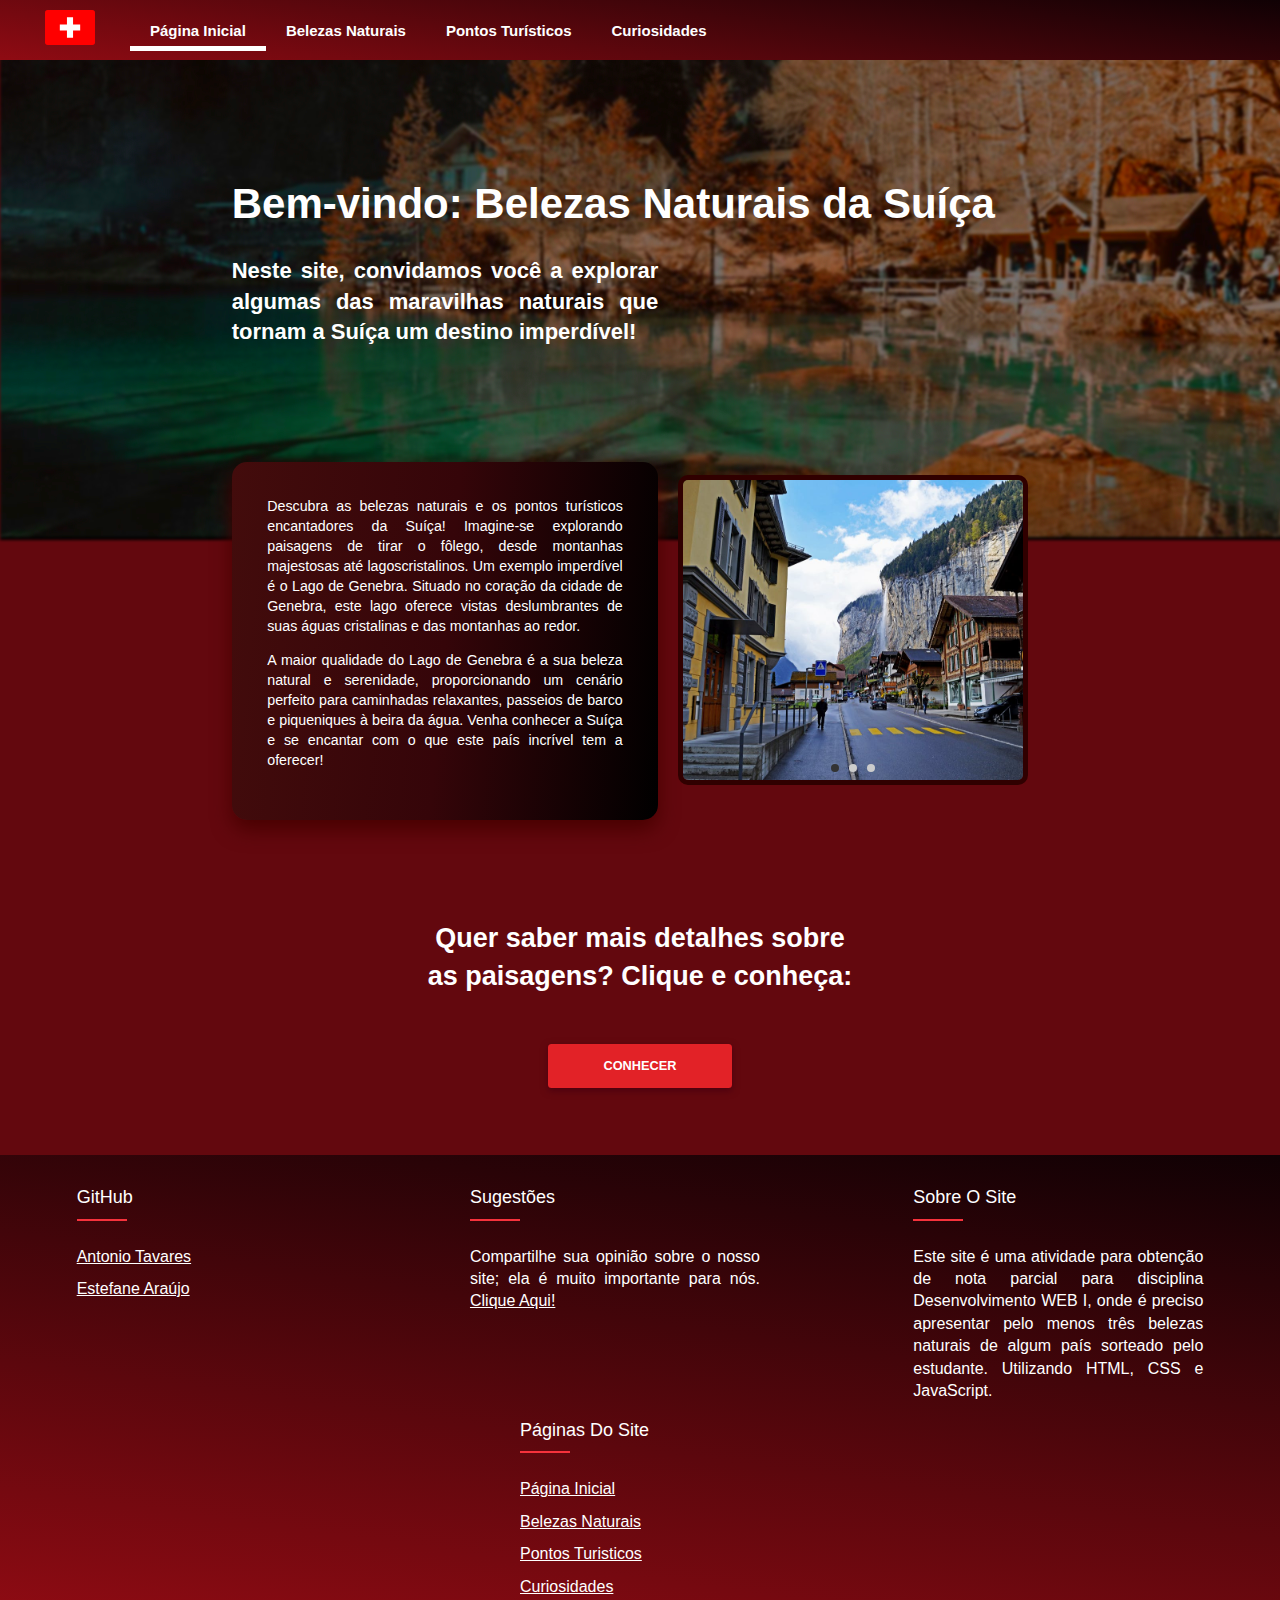
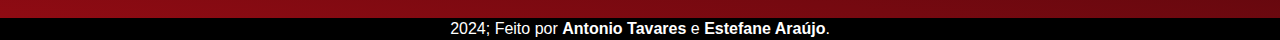
<file: index.html>
<!DOCTYPE html>
<html lang="pt-br">

<head>
    <meta charset="UTF-8">
    <meta name="viewport" content="width=device-width, initial-scale=1.0">
    <link rel="stylesheet" href="/assets/css/paginas.css">
    <link rel="shortcut icon" href="/assets/images/switzerland-flag-icon.svg" type="image/x-icon">
    <meta name="viewport" content="width=device-width, initial-scale=1.0">

    <title>Página Inicial</title>
</head>

<body>
    <div class="container">
        <header>
            <div id="navbar-placeholder"></div>
            <nav class="navbar" id="navbar">
                <div class="navContainer">
                    <ul class="navLinks">
                        <li>
                            <a href="/index.html"><img src="/assets/images/switzerland-flag-icon.svg"
                                    alt="Logo do site, é a bandeira da Suiça simples, com uma cruz de cor branca sólida no meio, e com todo o redor em vermelho sólido."
                                    class="logo"></a>
                        </li>
                        <li><a href="/index.html">Página Inicial</a></li>
                        <li><a href="/pages/paisagens.html">Belezas Naturais</a></li>
                        <li><a href="/pages/turisticos.html">Pontos Turísticos</a></li>
                        <li><a href="/pages/curiosidades.html">Curiosidades</a></li>
                    </ul>
                </div>
            </nav>
        </header>



        <div class="content">
            <main>
                <div class="textoHome">
                    <section>
                        <div>
                            <img id="wide" src="/assets/images/blauuse.jpg"
                                alt="Fundo da home. A imagem mostra uma paisagem serena de um lago cristalino cercado por árvores e montanhas. À direita, há uma pequena cabana de madeira com um grupo de pessoas ao redor, enquanto à esquerda, há uma casa maior com um telhado inclinado. As árvores ao redor estão sem folhas, sugerindo que a foto foi tirada durante o outono ou inverno. A água do lago é tão clara que é possível ver pedras e troncos submersos. Ao fundo, as montanhas cobertas de vegetação densa criam um contraste impressionante com a tranquilidade do lago. A imagem é interessante por capturar a beleza natural e a tranquilidade de um ambiente remoto, proporcionando uma sensação de paz e isolamento.">
                        </div>
                        <div class="imageContainer">

                            <h1 class="h1Home">Bem-vindo: Belezas Naturais da Suíça</h1>
                            <h2 class="h2Home">Neste site, convidamos você a explorar algumas das maravilhas naturais
                                que tornam a Suíça um destino imperdível!</h2>
                            
                                <div class="alinhamento">
                                <div class="paragrafoHome">
                                    <p>Descubra as belezas naturais e os pontos turísticos encantadores da Suíça!
                                        Imagine-se explorando paisagens de tirar o fôlego, desde montanhas majestosas
                                        até lagoscristalinos. Um exemplo imperdível é o Lago de Genebra. Situado no
                                        coração da
                                        cidade de
                                        Genebra, este lago oferece vistas deslumbrantes de suas águas cristalinas e das
                                        montanhas ao redor.
                                        <p>
                                            A maior qualidade do Lago de Genebra é a sua beleza
                                            natural e
                                            serenidade, proporcionando um cenário perfeito para caminhadas relaxantes,
                                            passeios de
                                            barco e piqueniques à beira da água. Venha conhecer a Suíça e se encantar
                                            com o
                                            que este
                                            país incrível tem a oferecer!
                                        </p>
                                    </p>
                                </div>

                                <div id="customLightbox" class="customLightbox">
                                    <span class="customClose">&times;</span>
                                    <img class="customLightboxContent" id="customLightboxImg" role="presentation">
                                    <div id="customCaption"></div>
                                    <div class="customLightbox-thumbnails">
                                        <img class="customLightbox-thumbnail"
                                            src="/assets/images/carrossel/arquitetura.jpeg"
                                            alt="Slide 1. A imagem mostra uma rua pitoresca em uma cidade alpina, com edifícios de estilo tradicional e uma grande montanha ao fundo. À esquerda, há um edifício amarelo com janelas de persianas cinzas e uma placa que parece dizer 'GEMEINDEHAUS'. À direita, há várias casas de madeira com janelas de persianas verdes. No centro da imagem, há uma faixa de pedestres amarela e uma placa de trânsito azul indicando uma travessia de pedestres. Ao fundo, uma impressionante parede de rocha com uma cachoeira descendo pela encosta é visível, adicionando um elemento natural dramático à cena. Algumas pessoas estão caminhando pela rua, e há alguns carros estacionados e em movimento. A combinação de arquitetura tradicional, a paisagem montanhosa e a cachoeira tornam esta imagem visualmente interessante e relevante, destacando a beleza e o charme de uma cidade alpina.1"
                                            aria-label="Slide 1">

                                        <img class="customLightbox-thumbnail" src="/assets/images/carrossel/turist.jpeg"
                                            alt="Slide 2. A imagem mostra uma pessoa sentada em uma balaustrada de pedra ao lado de um rio, em uma cidade com arquitetura histórica. Ao fundo, há uma série de edifícios antigos com telhados de telha vermelha e fachadas ornamentadas, típicos de cidades europeias. Um dos edifícios mais proeminentes possui uma torre com um relógio e uma cúpula vermelha. O céu está azul com algumas nuvens brancas, e a água do rio reflete o céu e os edifícios. A cena é pitoresca e transmite uma sensação de tranquilidade e beleza arquitetônica."
                                            aria-label="Slide 2">

                                        <img class="customLightbox-thumbnail"
                                            src="/assets/images/carrossel/Village.jpeg"
                                            alt="Slide 3. A imagem mostra uma vila alpina coberta de neve, situada em um vale cercado por montanhas. As casas têm telhados inclinados, todos cobertos por uma espessa camada de neve. No centro da vila, destaca-se uma igreja com uma torre alta e um telhado vermelho. Ao fundo, as montanhas são parcialmente cobertas por florestas de coníferas e neve, criando um cenário pitoresco e sereno. A luz do sol ilumina suavemente a vila, destacando a beleza do inverno alpino. Esta imagem é interessante por capturar a tranquilidade e a beleza de uma vila alpina durante o inverno, mostrando a harmonia entre a arquitetura tradicional e a paisagem natural."
                                            aria-label="Slide 3">
                                    </div>
                                    <span class="customPrev" id="customPrev">&#10094;</span>
                                    <span class="customNext" id="customNext">&#10095;</span>
                                </div>

                                <div class="carousel">
                                    <div class="slides">
                                        <img src="/assets/images/carrossel/arquitetura.jpeg" alt="Slide 1"
                                            aria-label="Slide 1">
                                        <img src="/assets/images/carrossel/turist.jpeg" alt="Slide 2"
                                            aria-label="Slide 2">
                                        <img src="/assets/images/carrossel/Village.jpeg" alt="Slide 3"
                                            aria-label="Slide 3">
                                    </div>
                                    <div class="indicators">
                                        <span class="dot" data-slide="0"></span>
                                        <span class="dot" data-slide="1"></span>
                                        <span class="dot" data-slide="2"></span>
                                    </div>
                                </div>

                            </div>
                        </div>
                </div>
                </section>


                <section>
                    <div class="segundoParagrafoHome">
                        <p>Quer saber mais detalhes sobre as paisagens? Clique e conheça:</p>
                    </div>

                    <div class="botaoHome">
                        <a href="/pages/paisagens.html"><button class="botoes" type="button">Conhecer</button></a>
                    </div>
                </section>

            </main>
        </div>


        <footer class="footer">
            <section class="footerContainer">
                <div class="footerRaia">

                    <div class="footerColuna">
                        <h3>GitHub</h3>
                        <ul>
                            <li><a href="https://github.com/toniink" target="_blank">Antonio Tavares</a></li>
                            <li><a href="https://github.com/EstefaneRodriguesDeAraujo" target="_blank">Estefane
                                    Araújo</a></li>
                        </ul>
                    </div>

                    <div class="footerColuna">
                        <h3>Sugestões</h3>
                        <p>Compartilhe sua opinião sobre o nosso site; ela é muito importante para nós. 
                            <a href="/pages/formulario.html">Clique Aqui!</a> </p>
                    </div>

                    <div class="footerColuna">
                        <h3>Sobre o site</h3>
                        <p>Este site é uma atividade para obtenção de nota parcial para disciplina Desenvolvimento WEB
                            I, onde é preciso apresentar pelo menos três belezas naturais de algum país sorteado pelo
                            estudante. Utilizando HTML, CSS e JavaScript.</p>
                    </div>

                    <div class="footerColuna">
                        <h3>Páginas do site</h3>
                        <ul>
                            <li><a href="/index.html">Página Inicial</a></li>
                            <li><a href="/pages/paisagens.html">Belezas Naturais</a></li>
                            <li><a href="/pages/turisticos.html">Pontos Turisticos</a></li>
                            <li><a href="/pages/curiosidades.html">Curiosidades</a></li>

                        </ul>
                    </div>
                </div>
            </section>
            
            <section>
                <div class="footerBottom">
                    <span>2024; Feito por <span class="feitoPor">Antonio Tavares</span> e <span
                            class="feitoPor">Estefane
                            Araújo</span>.</span>
                </div>
            </section>
        </footer>
    </div>
</body>




<script src="/assets/js/app.js"></script>
<script src="/assets/js/carrossel.js"></script>

</html>
</file>
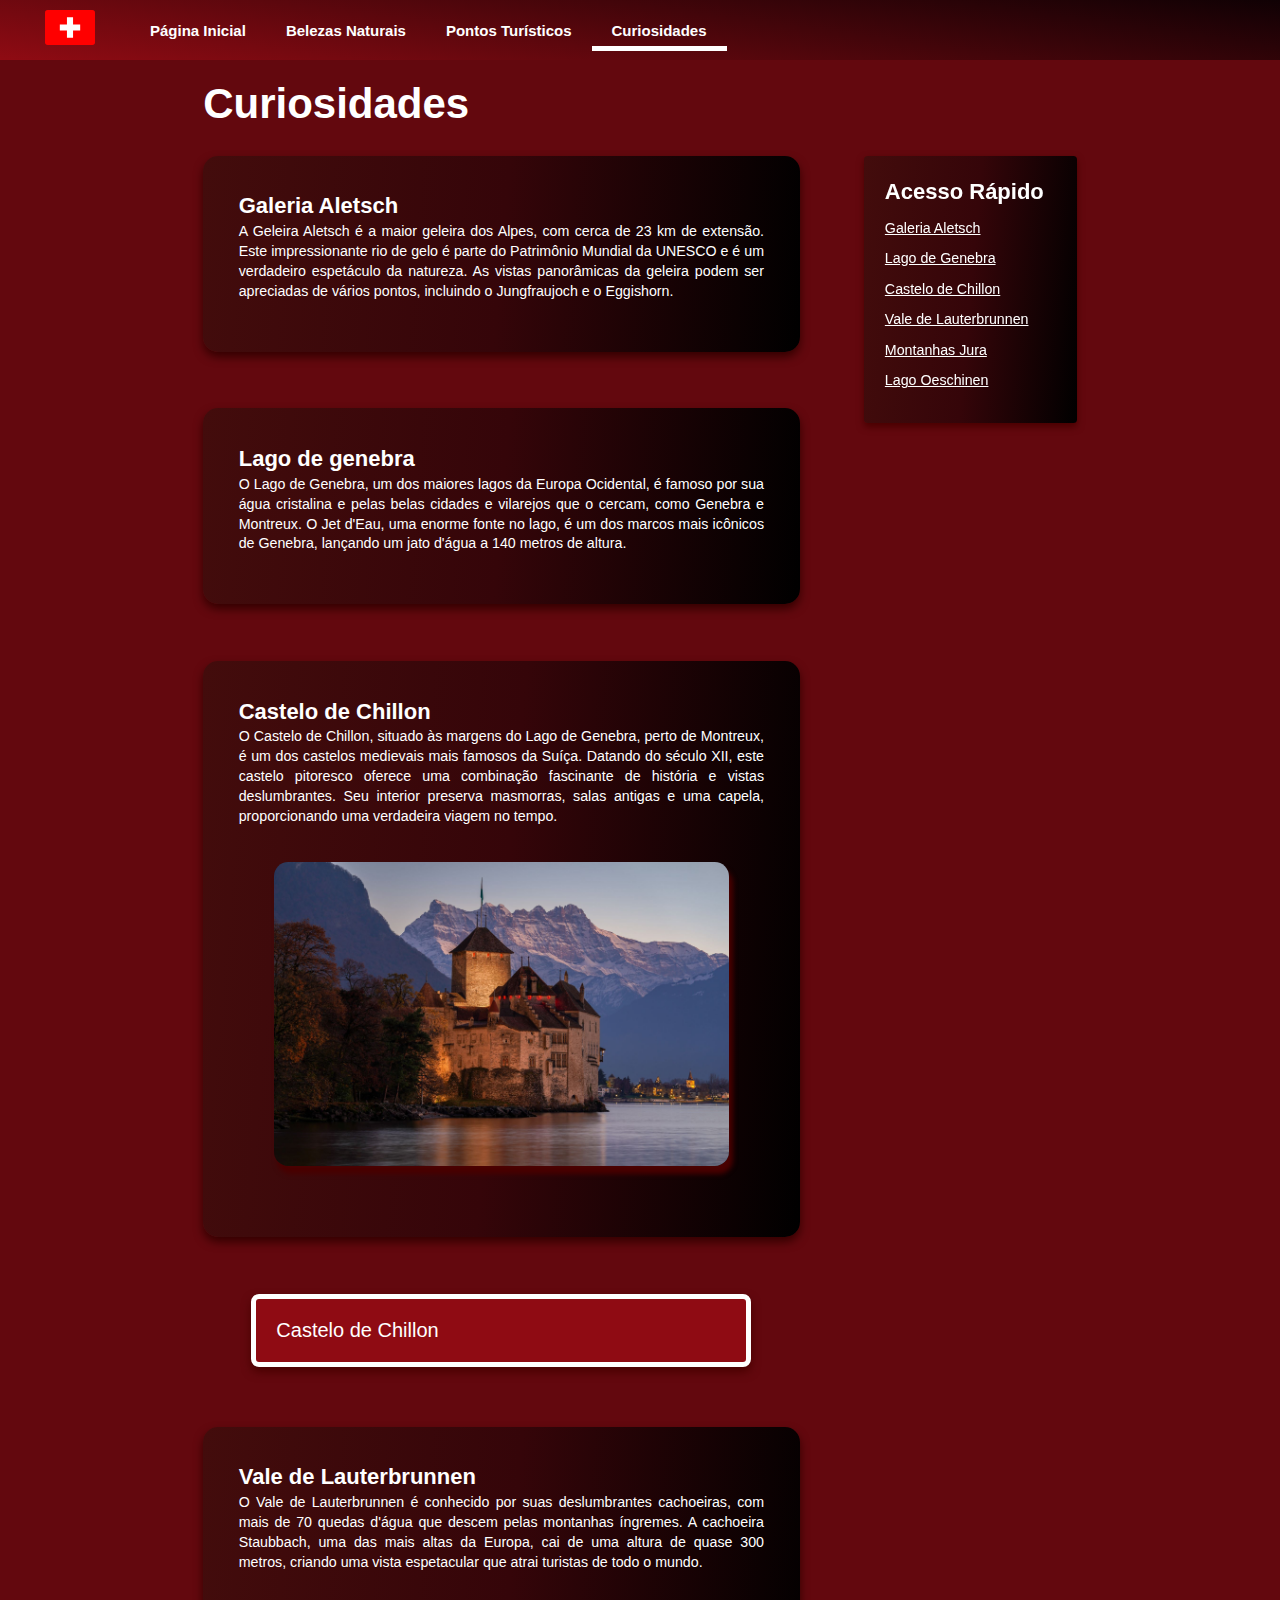
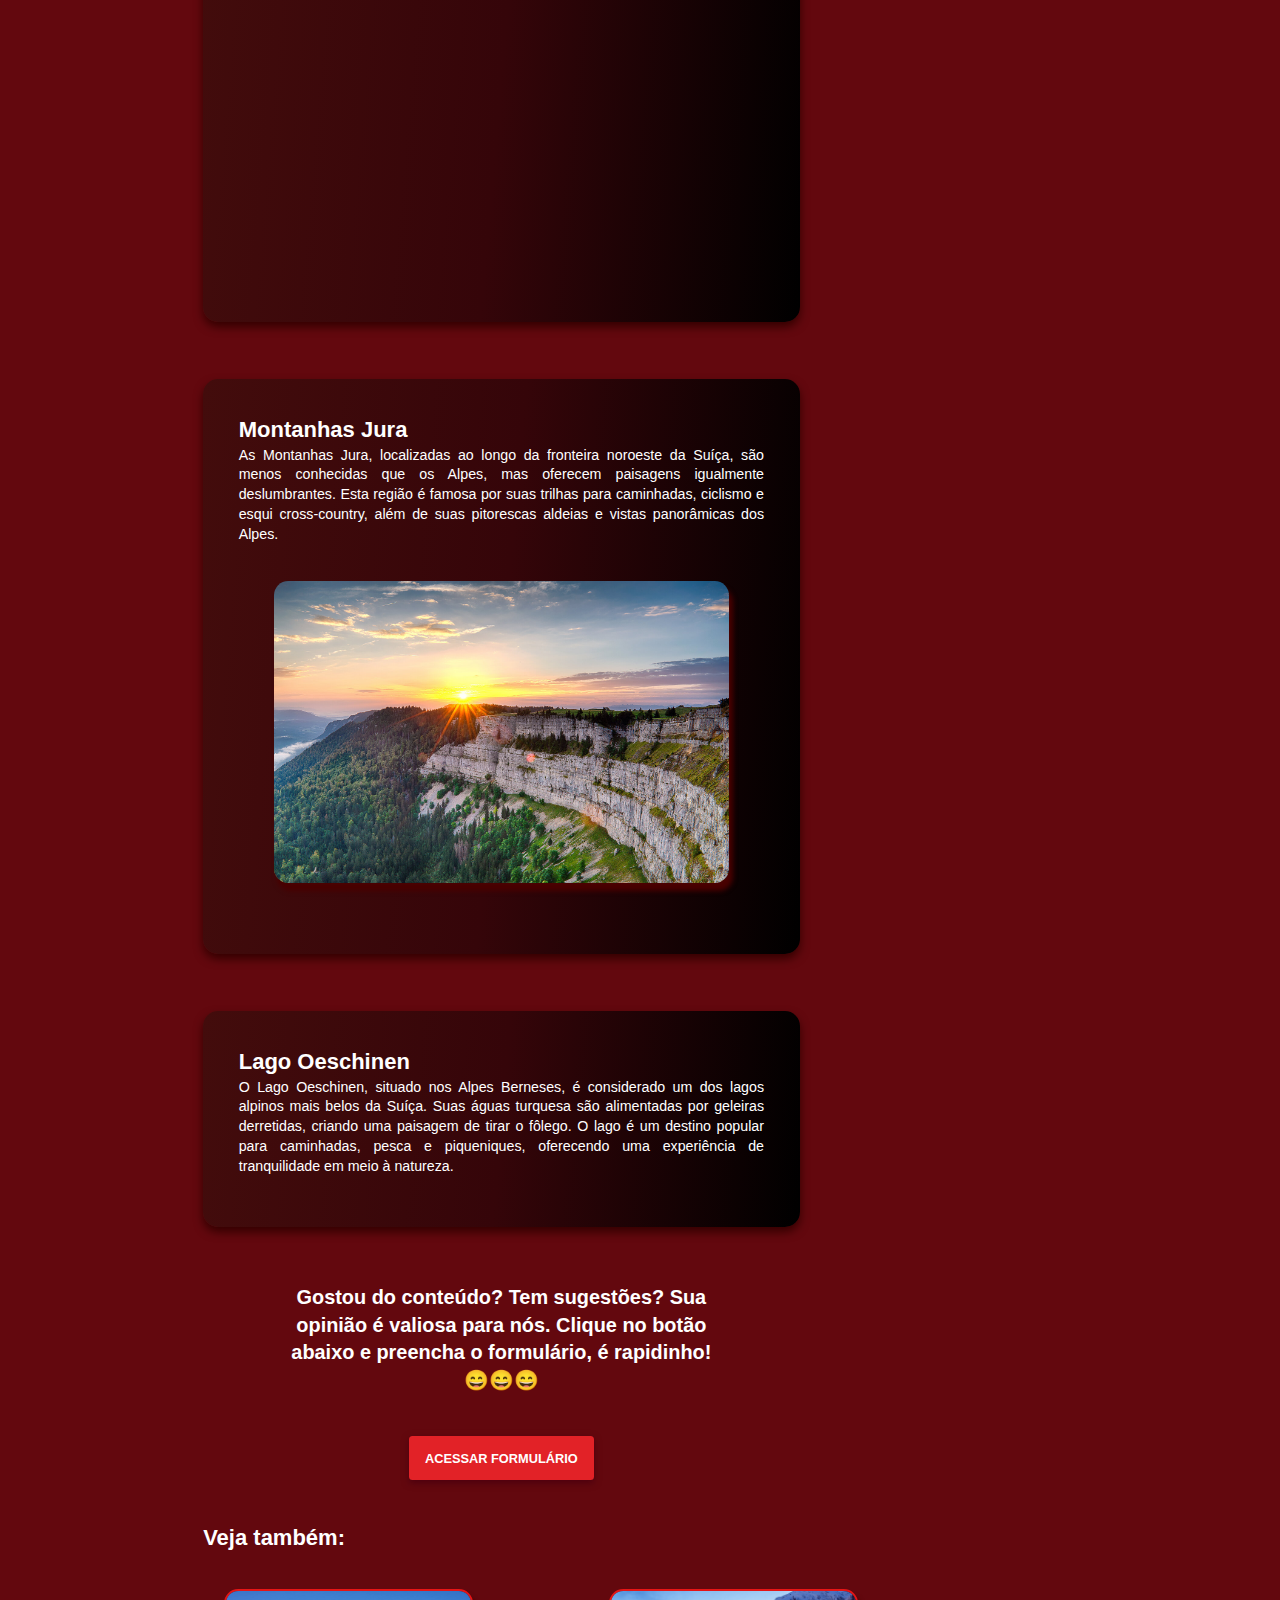
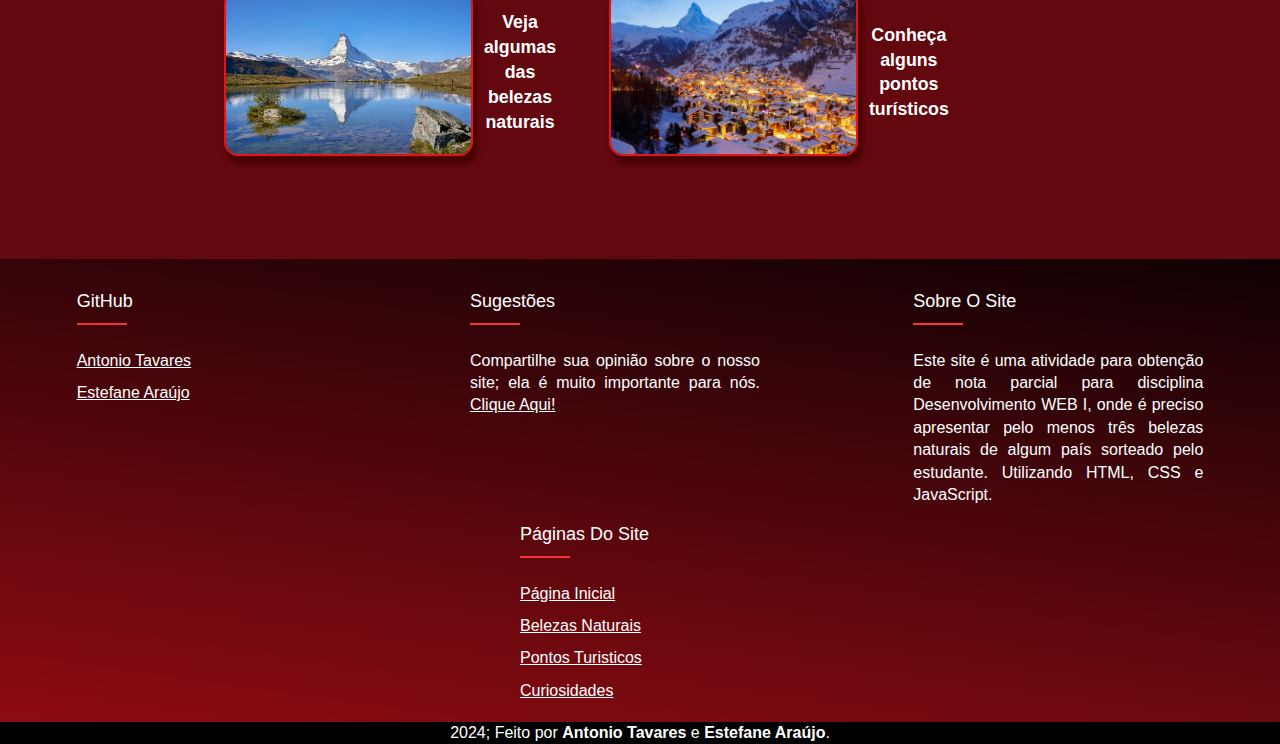
<file: pages/curiosidades.html>
<!DOCTYPE html>
<html lang="pt-br">

<head>
    <meta charset="UTF-8">
    <meta name="viewport" content="width=device-width, initial-scale=1.0">
    <link rel="stylesheet" href="https://cdnjs.cloudflare.com/ajax/libs/font-awesome/6.6.0/css/all.min.css"
        integrity="sha512-Kc323vGBEqzTmouAECnVceyQqyqdsSiqLQISBL29aUW4U/M7pSPA/gEUZQqv1cwx4OnYxTxve5UMg5GT6L4JJg=="
        crossorigin="anonymous" referrerpolicy="no-referrer" />
    <link rel="stylesheet" href="/assets/css/paginas.css">
    <link rel="shortcut icon" href="/assets/images/switzerland-flag-icon.svg" type="image/x-icon">
    <title>Página Inicial</title>
</head>


<body>
    <div class="container">
        <header>
            <div id="navbar-placeholder"></div>
            <nav class="navbar" id="navbar">
                <div class="navContainer">
                    <ul class="navLinks">
                        <li>
                            <a href="/index.html"><img src="/assets/images/switzerland-flag-icon.svg" alt="Logo do site, é a bandeira da Suiça simples, com uma cruz de cor branca sólida no meio, e com todo o redor em vermelho sólido."
                                    class="logo"></a>
                        </li>
                        <li><a href="/index.html">Página Inicial</a></li>
                        <li><a href="/pages/paisagens.html">Belezas Naturais</a></li>
                        <li><a href="/pages/turisticos.html">Pontos Turísticos</a></li>
                        <li><a href="/pages/curiosidades.html">Curiosidades</a></li>
                    </ul>
                </div>
            </nav>
        </header>


        <div class="content">
            <main>
                <h1>Curiosidades</h1>
                <div class="linha">

                    <div class="coluna">
                        <div class="conteudoPaginas">
                            <h2 id="Topico1">Galeria Aletsch</h2>
                            <p>A Geleira Aletsch é a maior geleira dos Alpes, com cerca de 23 km de extensão. Este
                                impressionante rio de gelo é parte do Patrimônio Mundial da UNESCO e é um verdadeiro
                                espetáculo da natureza. As vistas panorâmicas da geleira podem ser apreciadas de vários
                                pontos, incluindo o Jungfraujoch e o Eggishorn.</p>
                        </div>

                        <div class="conteudoPaginas">
                            <h2 id="Topico2">Lago de genebra</h2>
                            <p>O Lago de Genebra, um dos maiores lagos da Europa Ocidental, é famoso por sua água
                                cristalina e pelas belas cidades e vilarejos que o cercam, como Genebra e Montreux. O
                                Jet d'Eau, uma enorme fonte no lago, é um dos marcos mais icônicos de Genebra, lançando
                                um jato d'água a 140 metros de altura.</p>
                        </div>

                        <div class="conteudoPaginas">
                            <h2 id="Topico3">Castelo de Chillon</h2>
                            <p>O Castelo de Chillon, situado às margens do Lago de Genebra, perto de Montreux, é um dos
                                castelos medievais mais famosos da Suíça. Datando do século XII, este castelo pitoresco
                                oferece uma combinação fascinante de história e vistas deslumbrantes. Seu interior
                                preserva masmorras, salas antigas e uma capela, proporcionando uma verdadeira viagem no
                                tempo.</p>
                            <img src="/assets/images/chillon_castle2.jpg" alt="Castelo Chillon. A imagem mostra um castelo medieval situado à beira de um lago, com montanhas cobertas de neve ao fundo. O castelo é iluminado por luzes quentes que destacam suas paredes de pedra e telhados inclinados. Árvores com folhas de outono cercam o castelo, adicionando um toque de cor à cena. A água do lago reflete a luz do castelo, criando um efeito visual impressionante. Ao fundo, além das montanhas, é possível ver uma pequena vila com algumas construções iluminadas. A combinação do castelo histórico, a paisagem natural e a iluminação noturna torna a imagem visualmente atraente e interessante.">
                        </div>

                        <div id="containerAccordion">
                            <div class="accordion">

                                <button class="accordion-header">
                                    <span>Castelo de Chillon</span>
                                    <i class="fa-solid fa-chevron-down arrow"></i>
                                </button>

                                <div class="accordion-body">
                                    <p>Uma curiosidade interessante é que o Castelo de Chillon inspirou o poeta inglês
                                        Lord Byron a escrever seu famoso poema "O Prisioneiro de Chillon" em 1816, após
                                        sua visita ao local. Byron até mesmo gravou suas iniciais em uma das colunas do
                                        castelo, que podem ser vistas até hoje.</p>
                                </div>
                            </div>
                        </div>







                        <div class="conteudoPaginas">
                            <h2 id="Topico4">Vale de Lauterbrunnen</h2>
                            <p>O Vale de Lauterbrunnen é conhecido por suas deslumbrantes cachoeiras, com mais de 70
                                quedas d'água que descem pelas montanhas íngremes. A cachoeira Staubbach, uma das mais
                                altas da Europa, cai de uma altura de quase 300 metros, criando uma vista espetacular
                                que atrai turistas de todo o mundo.</p>

                            <iframe id="secureIframe" width="630" height="428"
                                src="https://www.youtube.com/embed/FIwC768yT3g?si=ObGOAIe0ZSDyDpoS"
                                title="YouTube video player" frameborder="0"
                                allow="accelerometer; autoplay; clipboard-write; encrypted-media; gyroscope; picture-in-picture; web-share"
                                referrerpolicy="strict-origin-when-cross-origin" allowfullscreen></iframe>
                        </div>

                        <div class="conteudoPaginas">
                            <h2 id="Topico5">Montanhas Jura</h2>
                            <p>As Montanhas Jura, localizadas ao longo da fronteira noroeste da Suíça, são menos
                                conhecidas que os Alpes, mas oferecem paisagens igualmente deslumbrantes. Esta região é
                                famosa por suas trilhas para caminhadas, ciclismo e esqui cross-country, além de suas
                                pitorescas aldeias e vistas panorâmicas dos Alpes.</p>

                            <img src="/assets/images/jura.jpg" alt="Montanha Jura. A imagem mostra uma paisagem deslumbrante ao pôr do sol, destacando um penhasco majestoso banhado pela luz dourada do sol poente. O céu está pintado em tons de laranja e amarelo, criando uma cena serena e acolhedora. O penhasco, composto por camadas de rocha exposta, apresenta vegetação verdejante que cresce nas suas encostas e no topo. Na base do penhasco, uma floresta densa de árvores verdes se estende até o fundo do vale, com montanhas distantes visíveis ao longe sob um céu parcialmente nublado. A imagem captura a beleza natural e a tranquilidade de uma paisagem montanhosa ao entardecer, enfatizando tanto a grandiosidade das formações rochosas quanto a paz proporcionada pela natureza.">
                        </div>

                        <div class="conteudoPaginas">
                            <h2 id="Topico6">Lago Oeschinen</h2>
                            <p>O Lago Oeschinen, situado nos Alpes Berneses, é considerado um dos lagos alpinos mais
                                belos da Suíça. Suas águas turquesa são alimentadas por geleiras derretidas, criando uma
                                paisagem de tirar o fôlego. O lago é um destino popular para caminhadas, pesca e
                                piqueniques, oferecendo uma experiência de tranquilidade em meio à natureza.</p>
                        </div>

                        <section>
                            <div class="chamadaFormulario">
                                <p>Gostou do conteúdo? Tem sugestões? Sua opinião é valiosa para nós. Clique no botão abaixo e preencha o formulário, é rapidinho! &#128516;&#128516;&#128516;</p>
                                <div class="botaoHome">
                                    <a href="/pages/formulario.html"><button class="botoes" type="button">Acessar
                                            Formulário</button></a>
                                </div>
                            </div>
                        </section>
                    </div>



                    <div class="coluna">
                        <nav class="menuAcessoRapido">
                            <h2>Acesso Rápido</h2>
                            <ul>
                                <li><a href="#Topico1">Galeria Aletsch</a></li>
                                <li><a href="#Topico2">Lago de Genebra</a></li>
                                <li><a href="#Topico3">Castelo de Chillon </a></li>
                                <li><a href="#Topico4">Vale de Lauterbrunnen </a></li>
                                <li><a href="#Topico5">Montanhas Jura </a></li>
                                <li><a href="#Topico6">Lago Oeschinen</a></li>
                            </ul>

                        </nav>
                    </div>
                </div>
                <section class="recomendacao">
                    <div>
                        <h2>Veja também:
                        </h2>
                        <ul>
                            <li>
                                <a href="/pages/paisagens.html">
                                    <img src="/assets/images/matterhorn.jpg" alt="Matterhorn. A imagem mostra uma paisagem deslumbrante com uma montanha coberta de neve ao fundo, refletida em um lago cristalino em primeiro plano. A montanha, com seu pico icônico e forma triangular, é cercada por outras montanhas menores também cobertas de neve. O céu está claro e azul, sem nuvens, o que contribui para a nitidez do reflexo no lago. Na margem do lago, há vegetação rasteira e algumas pedras, com uma pequena planta crescendo em uma rocha no meio da água. A imagem transmite uma sensação de tranquilidade e beleza natural, destacando a majestade da montanha e a pureza do ambiente alpino.">
                                    <p>Veja algumas das belezas naturais</p>
                                </a>
                            </li>

                            <li>
                                <a href="/pages/turisticos.html">
                                    <img src="/assets/images/zermatt-matterhorn.webp" alt="Zermatt. A imagem mostra uma pitoresca cidade alpina coberta de neve ao entardecer, com luzes brilhantes iluminando as casas e ruas. Ao fundo, destaca-se uma imponente montanha coberta de neve, que é o Matterhorn, uma das montanhas mais icônicas dos Alpes suíços. A cidade está situada em um vale cercado por montanhas, criando uma cena de inverno encantadora e acolhedora. A combinação das luzes quentes das construções com a paisagem nevada e a majestosa montanha ao fundo torna a imagem visualmente atraente e interessante, destacando a beleza natural e a arquitetura típica da região alpina.">
                                    <p>Conheça alguns pontos turísticos</p>
                                </a>
                            </li>
                        </ul>
                    </div>
                </section>

            </main>
        </div>


        <footer class="footer">
            <section class="footerContainer">
                <div class="footerRaia">

                    <div class="footerColuna">
                        <h3>GitHub</h3>
                        <ul>
                            <li><a href="https://github.com/toniink" target="_blank">Antonio Tavares</a></li>
                            <li><a href="https://github.com/EstefaneRodriguesDeAraujo" target="_blank">Estefane
                                    Araújo</a></li>
                        </ul>
                    </div>
                    <div class="footerColuna">
                        <h3>Sugestões</h3>
                        <p>Compartilhe sua opinião sobre o nosso site; ela é muito importante para nós. <a
                                href="/pages/formulario.html">Clique Aqui!</a> </p>
                    </div>

                    <div class="footerColuna">
                        <h3>Sobre o site</h3>
                        <p>Este site é uma atividade para obtenção de nota parcial para disciplina Desenvolvimento WEB
                            I, onde é preciso apresentar pelo menos três belezas naturais de algum país sorteado pelo
                            estudante. Utilizando HTML, CSS e JavaScript.</p>
                    </div>

                    <div class="footerColuna">
                        <h3>Páginas do site</h3>
                        <ul>
                            <li><a href="/index.html">Página Inicial</a></li>
                            <li><a href="/pages/paisagens.html">Belezas Naturais</a></li>
                            <li><a href="/pages/turisticos.html">Pontos Turisticos</a></li>
                            <li><a href="/pages/curiosidades.html">Curiosidades</a></li>

                        </ul>
                    </div>
                </div>
            </section>
            <section>
                <div class="footerBottom">
                    <span>2024; Feito por <span class="feitoPor">Antonio Tavares</span> e <span class="feitoPor">Estefane
                            Araújo</span>.</span>
                </div>
            </section>
        </footer>
    </div>
</body>




<script src="/assets/js/app.js"></script>

</html>
</file>
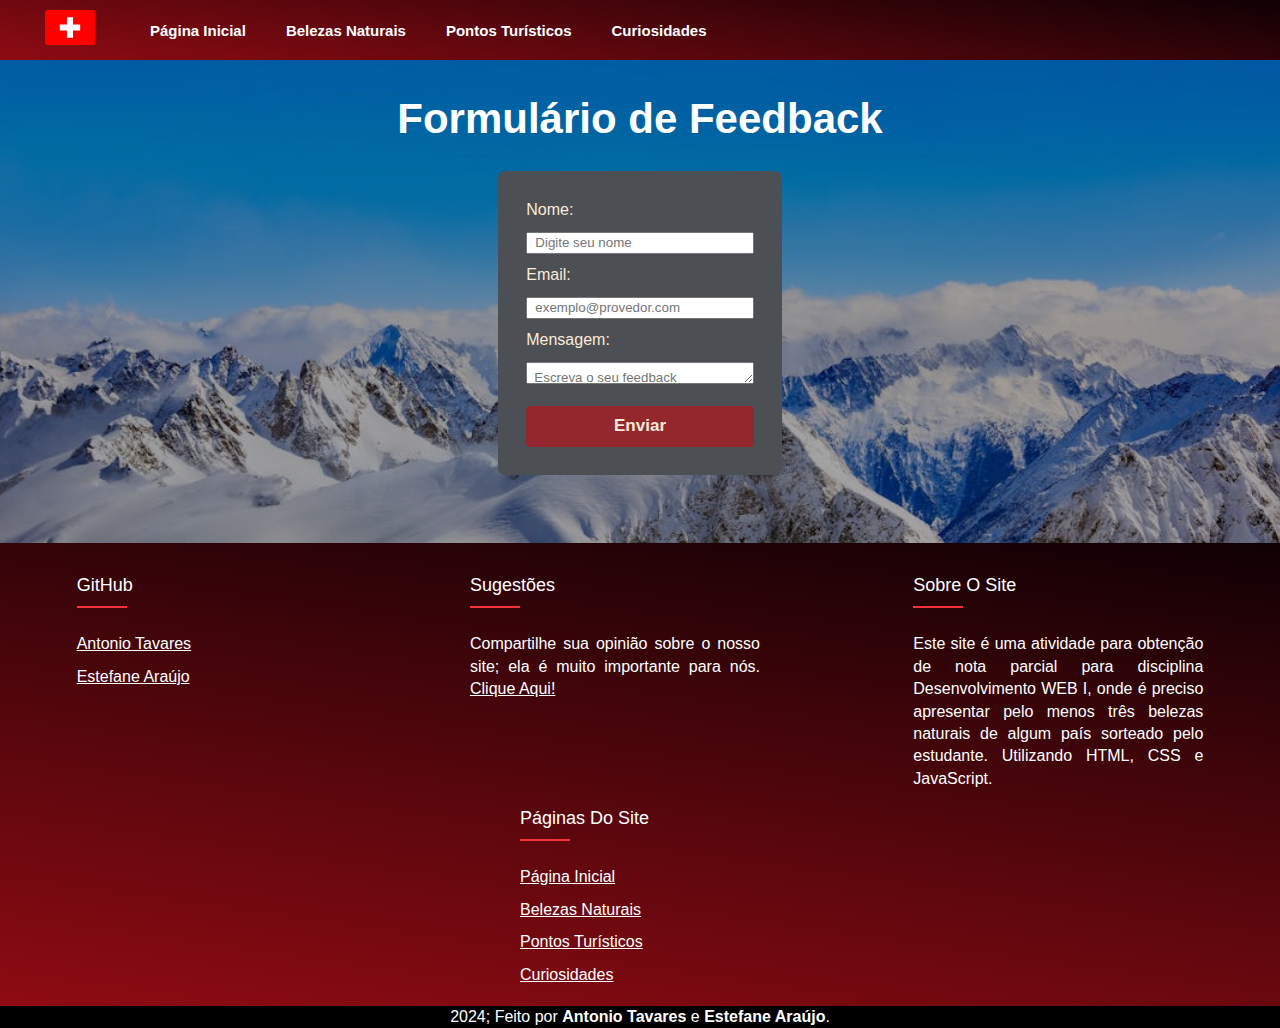
<file: pages/formulario.html>
<!DOCTYPE html>
<html lang="pt-br">

<head>
    <meta charset="UTF-8">
    <meta name="viewport" content="width=device-width, initial-scale=1.0">
    <link rel="stylesheet" href="/assets/css/formulario.css">
    <link rel="shortcut icon" href="/assets/images/switzerland-flag-icon.svg" type="image/x-icon">
    <title>Página Inicial</title>
</head>


<body>
    <div class="container">
        <header>
            <div id="navbar-placeholder"></div>
            <nav class="navbar" id="navbar">
                <div class="navContainer">
                    <ul class="navLinks">
                        <li>
                            <a href="/index.html"><img src="/assets/images/switzerland-flag-icon.svg" alt="Logo do site, é a bandeira da Suiça simples, com uma cruz de cor branca sólida no meio, e com todo o redor em vermelho sólido."
                                    class="logo"></a>
                        </li>
                        <li><a href="/index.html">Página Inicial</a></li>
                        <li><a href="/pages/paisagens.html">Belezas Naturais</a></li>
                        <li><a href="/pages/turisticos.html">Pontos Turísticos</a></li>
                        <li><a href="/pages/curiosidades.html">Curiosidades</a></li>
                    </ul>
                </div>
            </nav>
        </header>

        <div class="content">
            <main>
                <div class="alinhaForm">
                    <h1>Formulário de Feedback</h1>
                    <div class="form-container">
                        <form id="feedbackForm">
                            <label for="name">Nome:</label>
                            <input type="text" id="name" name="name" placeholder="Digite seu nome" required
                                class="inputs required" oninput="nameValidate()">
                            
                                <span class="span-required" id="name-error">O nome deve conter no mínimo 3
                                caracteres!</span>


                            <label for="email">Email:</label>
                            <input type="email" id="email" name="email" placeholder="exemplo@provedor.com" required
                                class="inputs required" oninput="emailValidate()">

                            <span class="span-required" id="email-error">Digite um email válido!</span>
                            
                            
                            <label for="mensagem">Mensagem:</label>
                            <textarea placeholder="Escreva o seu feedback" rows="5" name="mensagem" id="mensagem"
                                required></textarea>
                            
                            <span class="span-required" id="mensagem-error"></span>
                            
                           
                            <button type="submit">Enviar</button>
                        </form>
                    </div>
                </div>

            </main>
        </div>


        <footer class="footer">
            <section class="footerContainer">
                <div class="footerRaia">
                    <div class="footerColuna">
                        <h3>GitHub</h3>
                        <ul>
                            <li><a href="https://github.com/toniink" target="_blank">Antonio Tavares</a></li>
                            <li><a href="https://github.com/EstefaneRodriguesDeAraujo" target="_blank">Estefane
                                    Araújo</a></li>
                        </ul>
                    </div>
                    <div class="footerColuna">
                        <h3>Sugestões</h3>
                        <p>Compartilhe sua opinião sobre o nosso site; ela é muito importante para nós. <a
                                href="/pages/formulario.html">Clique Aqui!</a></p>
                    </div>
                    <div class="footerColuna">
                        <h3>Sobre o site</h3>
                        <p>Este site é uma atividade para obtenção de nota parcial para disciplina Desenvolvimento WEB
                            I, onde é preciso apresentar pelo menos três belezas naturais de algum país sorteado pelo
                            estudante. Utilizando HTML, CSS e JavaScript.</p>
                    </div>
                    <div class="footerColuna">
                        <h3>Páginas do site</h3>
                        <ul>
                            <li><a href="/index.html">Página Inicial</a></li>
                            <li><a href="/pages/paisagens.html">Belezas Naturais</a></li>
                            <li><a href="/pages/turisticos.html">Pontos Turísticos</a></li>
                            <li><a href="/pages/curiosidades.html">Curiosidades</a></li>
                        </ul>
                    </div>
                </div>
                
            </section>
            <section>
                <div class="footerBottom">
                    <span>2024; Feito por <span class="feitoPor">Antonio Tavares</span> e <span class="feitoPor">Estefane
                            Araújo</span>.</span>
                </div>
            </section>
        </footer>
    </div>
</body>



<script src="/assets/js/app.js"></script>
<script src="/assets/js/formulario.js"></script>

</html>
</file>
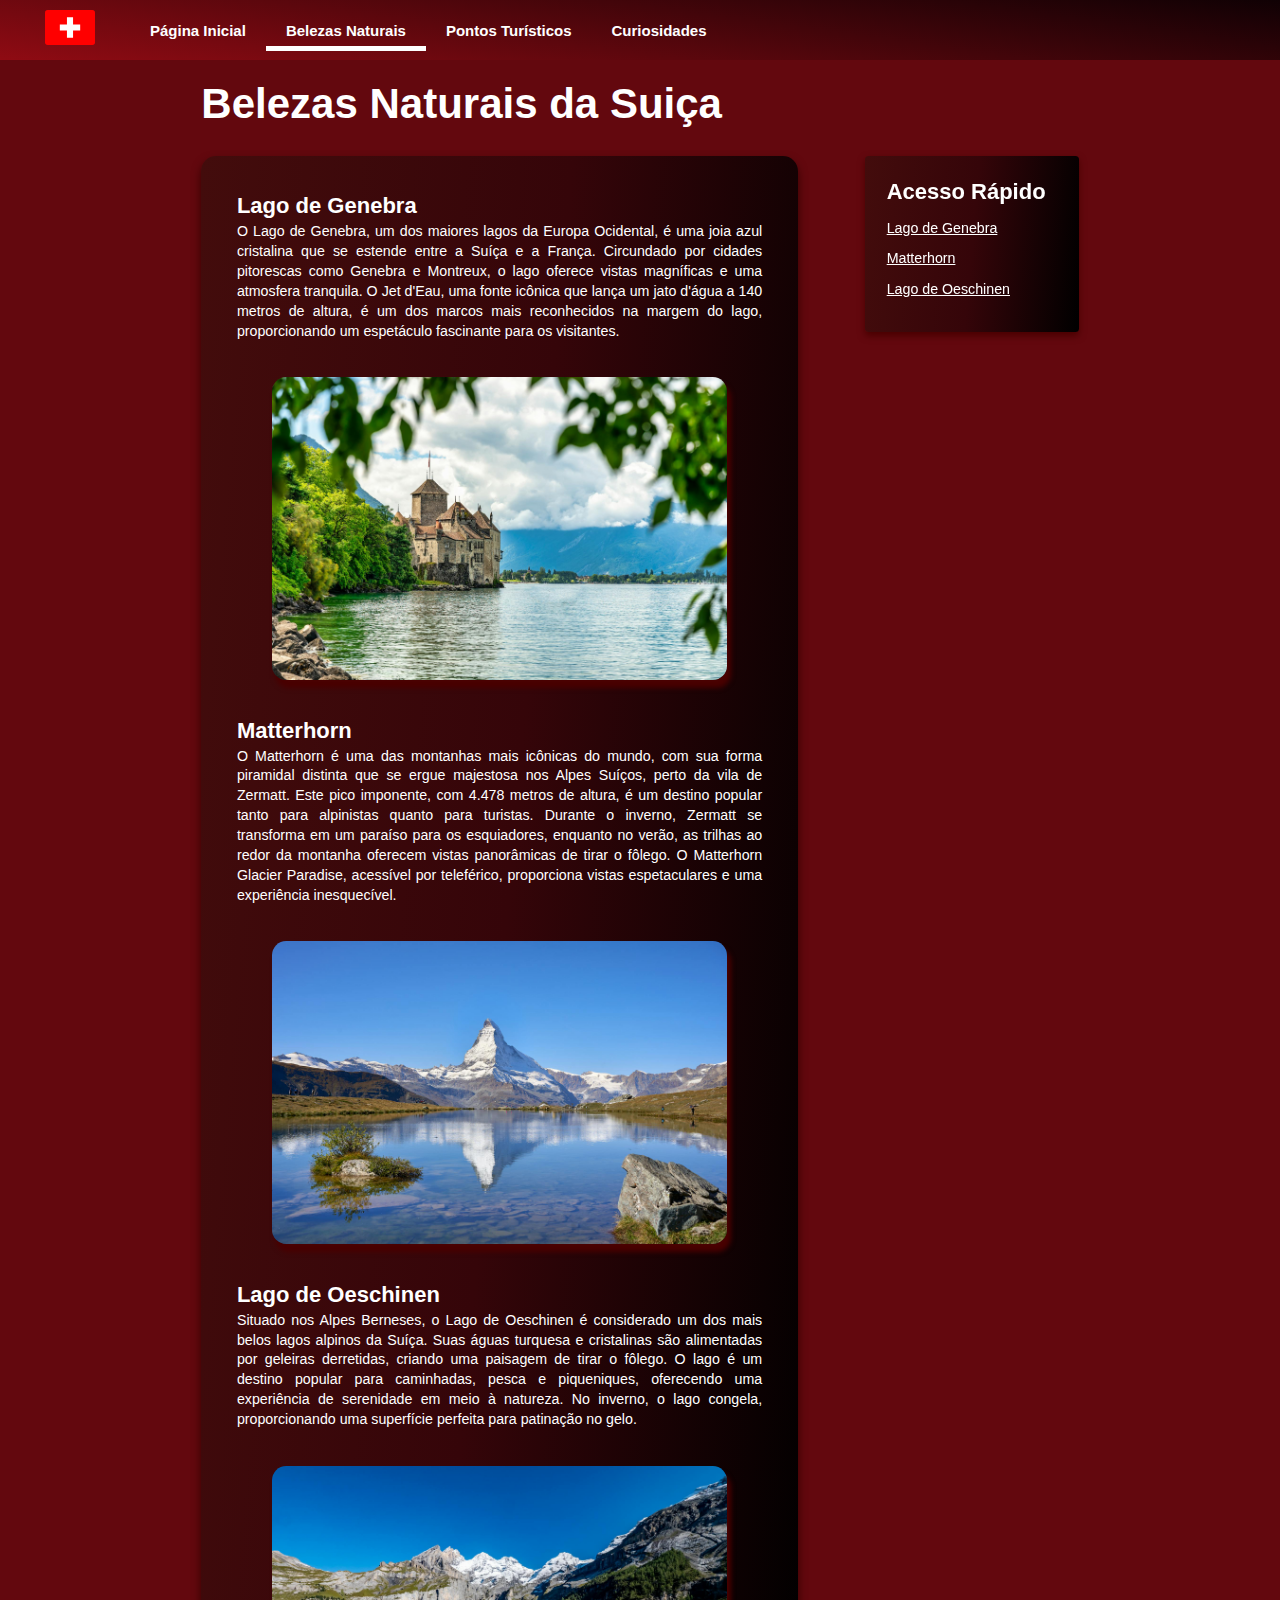
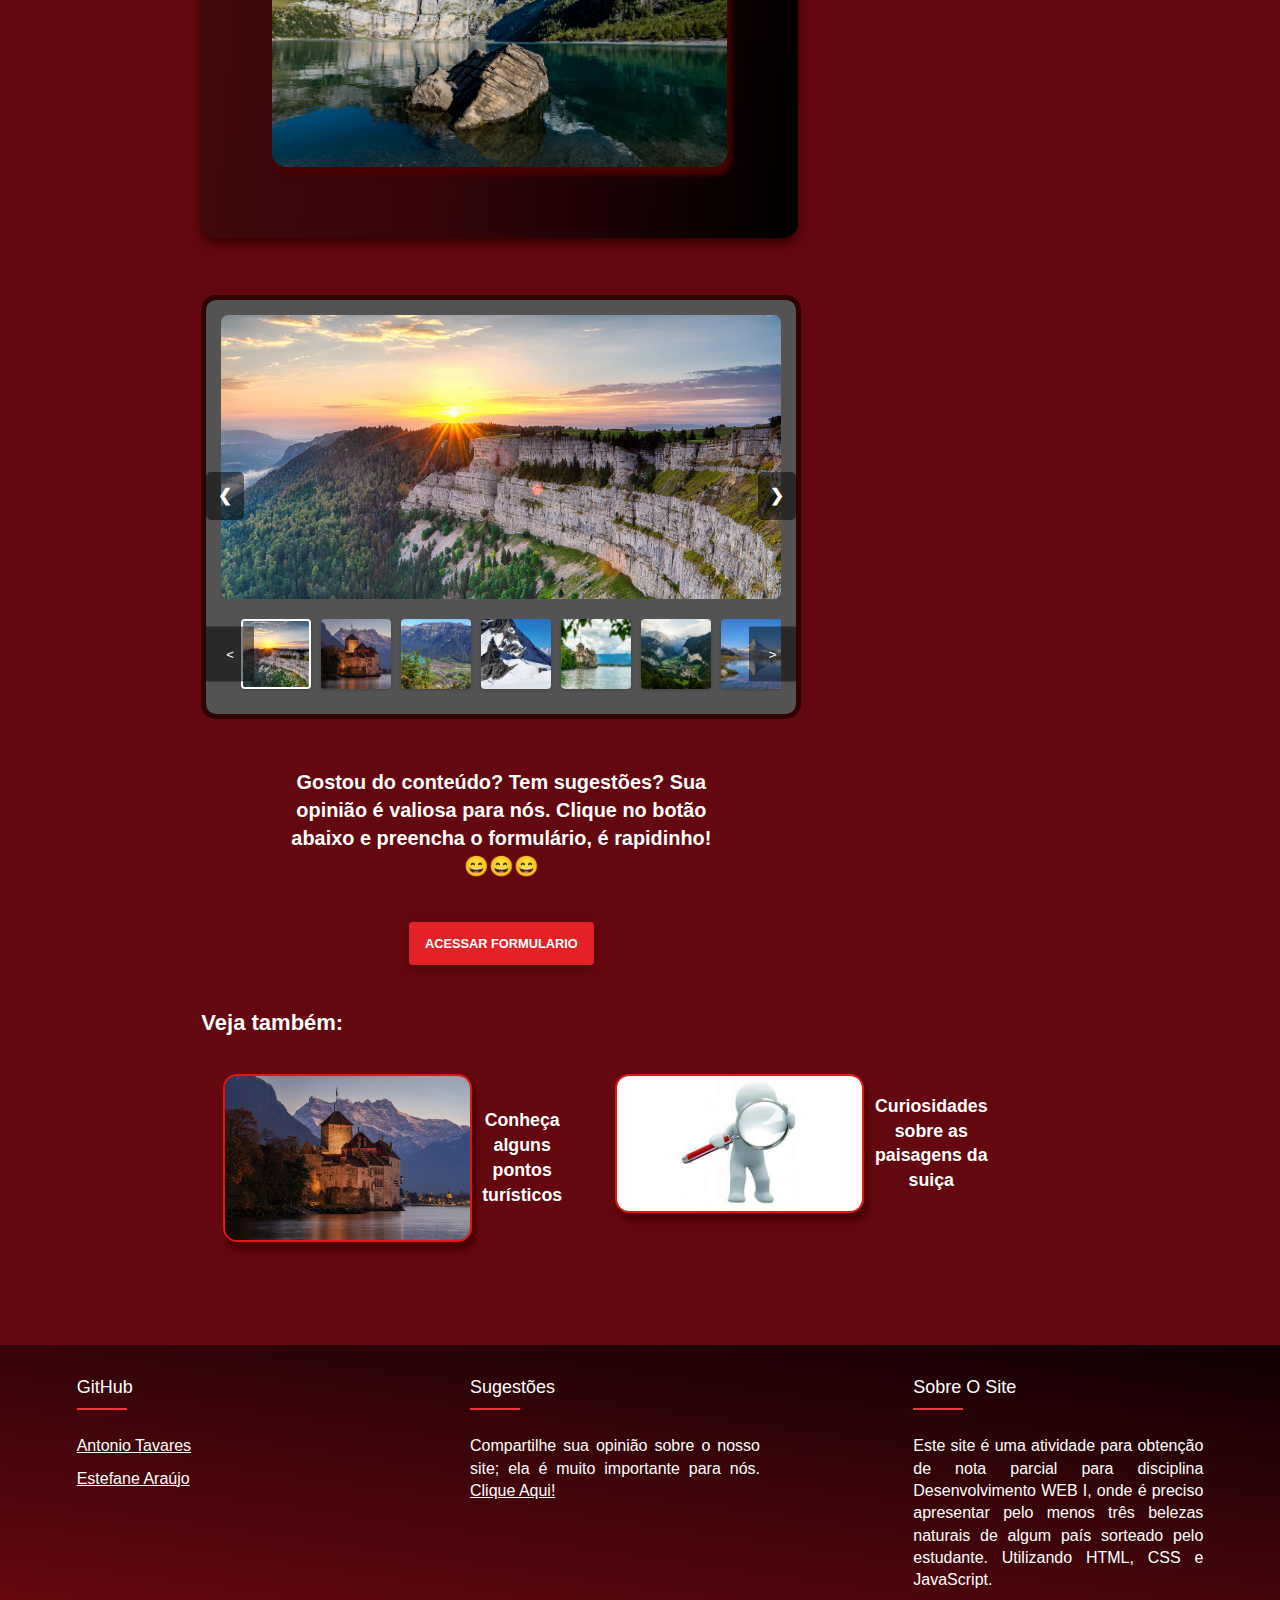
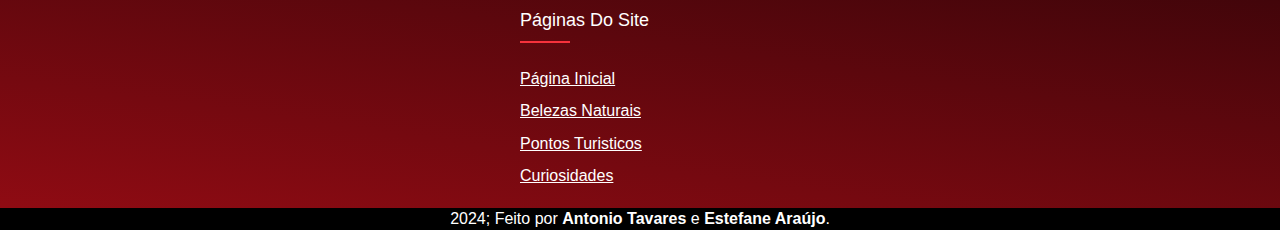
<file: pages/paisagens.html>
<!DOCTYPE html>
<html lang="pt-br">

<head>
    <meta charset="UTF-8">
    <meta name="viewport" content="width=device-width, initial-scale=1.0">
    <link rel="stylesheet" href="https://cdnjs.cloudflare.com/ajax/libs/font-awesome/6.6.0/css/all.min.css"
        integrity="sha512-Kc323vGBEqzTmouAECnVceyQqyqdsSiqLQISBL29aUW4U/M7pSPA/gEUZQqv1cwx4OnYxTxve5UMg5GT6L4JJg=="
        crossorigin="anonymous" referrerpolicy="no-referrer" />
    <link rel="stylesheet" href="/assets/css/paginas.css">

    <link rel="shortcut icon" href="/assets/images/switzerland-flag-icon.svg" type="image/x-icon">
    <title>Página Inicial</title>
</head>


<body>
    <div class="container">
        <header>
            <div id="navbar-placeholder"></div>
            <nav class="navbar" id="navbar">
                <div class="navContainer">
                    <ul class="navLinks">
                        <li>
                            <a href="/index.html"><img src="/assets/images/switzerland-flag-icon.svg" alt="Logo do site, é a bandeira da Suiça simples, com uma cruz de cor branca sólida no meio, e com todo o redor em vermelho sólido."
                                    class="logo"></a>
                        </li>
                        <li><a href="/index.html">Página Inicial</a></li>
                        <li><a href="/pages/paisagens.html">Belezas Naturais</a></li>
                        <li><a href="/pages/turisticos.html">Pontos Turísticos</a></li>
                        <li><a href="/pages/curiosidades.html">Curiosidades</a></li>
                    </ul>
                </div>
            </nav>
        </header>





        <div class="content">
            <main>
                <h1>Belezas Naturais da Suiça</h1>
                <div class="linha">
                    <div class="coluna">
                        <section class="conteudoPaginas">
                            <h2 id="Topico1">Lago de Genebra</h2>
                            <p>O Lago de Genebra, um dos maiores lagos da Europa Ocidental, é uma joia azul cristalina
                                que se estende entre a Suíça e a França. Circundado por cidades pitorescas como Genebra
                                e Montreux, o lago oferece vistas magníficas e uma atmosfera tranquila. O Jet d'Eau, uma
                                fonte icônica que lança um jato d'água a 140 metros de altura, é um dos marcos mais
                                reconhecidos na margem do lago, proporcionando um espetáculo fascinante para os
                                visitantes.</p>

                            <div>
                                <img src="/assets/images/lacLeman.jpg" alt="Lago de Genebra. A imagem mostra um castelo medieval situado à beira de um lago, cercado por uma vegetação exuberante e montanhas ao fundo. O castelo, com suas torres e telhados de telha, está parcialmente escondido por árvores verdes, que emolduram a cena. O lago reflete o céu nublado e as montanhas distantes, criando uma atmosfera serena e pitoresca. Esta imagem é interessante e relevante por capturar a beleza natural e arquitetônica de uma paisagem histórica, evocando um senso de tranquilidade e admiração pela preservação de construções antigas em harmonia com a natureza">

                            </div>

                            <h2 id="Topico2">Matterhorn</h2>
                            <p>O Matterhorn é uma das montanhas mais icônicas do mundo, com sua forma piramidal distinta
                                que se ergue majestosa nos Alpes Suíços, perto da vila de Zermatt. Este pico imponente,
                                com 4.478 metros de altura, é um destino popular tanto para alpinistas quanto para
                                turistas. Durante o inverno, Zermatt se transforma em um paraíso para os esquiadores,
                                enquanto no verão, as trilhas ao redor da montanha oferecem vistas panorâmicas de tirar
                                o fôlego. O Matterhorn Glacier Paradise, acessível por teleférico, proporciona vistas
                                espetaculares e uma experiência inesquecível.</p>

                            <div>
                                <img src="/assets/images/matterhorn.jpg" alt="Matterhorn. A imagem mostra uma paisagem deslumbrante com uma montanha coberta de neve ao fundo, refletida em um lago cristalino em primeiro plano. A montanha, com seu pico icônico e forma triangular, é cercada por outras montanhas menores também cobertas de neve. O céu está claro e azul, sem nuvens, o que contribui para a nitidez do reflexo no lago. Na margem do lago, há vegetação rasteira e algumas pedras, com uma pequena planta crescendo em uma rocha no meio da água. A imagem transmite uma sensação de tranquilidade e beleza natural, destacando a majestade da montanha e a pureza do ambiente alpino.">

                            </div>

                            <h2 id="Topico3">Lago de Oeschinen</h2>
                            <p>Situado nos Alpes Berneses, o Lago de Oeschinen é considerado um dos mais belos lagos
                                alpinos da Suíça. Suas águas turquesa e cristalinas são alimentadas por geleiras
                                derretidas, criando uma paisagem de tirar o fôlego. O lago é um destino popular para
                                caminhadas, pesca e piqueniques, oferecendo uma experiência de serenidade em meio à
                                natureza. No inverno, o lago congela, proporcionando uma superfície perfeita para
                                patinação no gelo.</p>

                            <div>
                                <img src="/assets/images/oeschinen.jpg" alt="Lago Oeschinen. A imagem mostra uma paisagem deslumbrante de um lago cercado por montanhas. No primeiro plano, há uma grande rocha parcialmente submersa na água cristalina do lago. Ao fundo, as montanhas são imponentes, com picos cobertos de neve contrastando com o céu azul claro. As encostas das montanhas são cobertas por vegetação verde, criando um contraste visual impressionante com as rochas cinzentas e a neve branca. A água do lago reflete as montanhas e o céu, adicionando uma sensação de tranquilidade e beleza natural à cena. Esta imagem é interessante e relevante porque captura a majestade e a serenidade de uma paisagem montanhosa, destacando a beleza natural e a diversidade de elementos presentes na natureza.">

                            </div>
                        </section>

                        <section>
                            <div class="gallery">
                                <a class="prev-slider" id="prevSlider">&#10094;</a>
                                <div class="main-slider">
                                    <img class="gallery-item" src="/assets/images/jura.jpg" alt="Montanha Jura. A imagem mostra uma paisagem deslumbrante ao pôr do sol, destacando um penhasco majestoso banhado pela luz dourada do sol poente. O céu está pintado em tons de laranja e amarelo, criando uma cena serena e acolhedora. O penhasco, composto por camadas de rocha exposta, apresenta vegetação verdejante que cresce nas suas encostas e no topo. Na base do penhasco, uma floresta densa de árvores verdes se estende até o fundo do vale, com montanhas distantes visíveis ao longe sob um céu parcialmente nublado. A imagem captura a beleza natural e a tranquilidade de uma paisagem montanhosa ao entardecer, enfatizando tanto a grandiosidade das formações rochosas quanto a paz proporcionada pela natureza.">

                                    <img class="gallery-item" src="/assets/images/chillon_castle2.jpg" alt="Castelo Chillon. A imagem mostra um castelo medieval situado à beira de um lago, com montanhas cobertas de neve ao fundo. O castelo é iluminado por luzes quentes que destacam suas paredes de pedra e telhados inclinados. Árvores com folhas de outono cercam o castelo, adicionando um toque de cor à cena. A água do lago reflete a luz do castelo, criando um efeito visual impressionante. Ao fundo, além das montanhas, é possível ver uma pequena vila com algumas construções iluminadas. A combinação do castelo histórico, a paisagem natural e a iluminação noturna torna a imagem visualmente atraente e interessante.">

                                    <img class="gallery-item" src="/assets/images/interlaken.jpg" alt="Interlaken. A imagem mostra uma vista panorâmica de uma cidade situada em um vale cercado por montanhas. No primeiro plano, há vegetação verdejante com arbustos e flores. Ao fundo, é possível ver um lago de cor azul-turquesa que se estende ao longo da cidade. A cidade possui várias casas e edifícios, além de áreas verdes e campos. As montanhas ao fundo são imponentes, com picos rochosos e cobertas por vegetação. O céu está claro e azul, sugerindo um dia ensolarado. Esta imagem é interessante por capturar a beleza natural da paisagem montanhosa e a integração harmoniosa da cidade com o ambiente natural ao seu redor">

                                    <img class="gallery-item" src="/assets/images/jungfraujoch.jpeg" alt="Jungfraujoch. A imagem mostra uma paisagem montanhosa coberta de neve, com um pico rochoso proeminente no centro. No topo deste pico, há uma estrutura que parece ser um observatório ou estação de pesquisa, destacando-se contra o fundo branco da neve. A montanha é íngreme e apresenta várias camadas de rocha exposta, contrastando com a neve que cobre a maior parte da área. Ao fundo, é possível ver outras montanhas e um céu azul claro com algumas nuvens. Esta imagem é interessante porque captura a beleza e a imponência das montanhas cobertas de neve, além de mostrar uma estrutura humana em um local remoto e de difícil acesso, sugerindo a presença de atividades científicas ou de observação em um ambiente extremo.">

                                    <img class="gallery-item" src="/assets/images/lacLeman.jpg" alt="Lago de Genebra. A imagem mostra um castelo medieval situado à beira de um lago, cercado por uma vegetação exuberante e montanhas ao fundo. O castelo, com suas torres e telhados de telha, está parcialmente escondido por árvores verdes, que emolduram a cena. O lago reflete o céu nublado e as montanhas distantes, criando uma atmosfera serena e pitoresca. Esta imagem é interessante e relevante por capturar a beleza natural e arquitetônica de uma paisagem histórica, evocando um senso de tranquilidade e admiração pela preservação de construções antigas em harmonia com a natureza">

                                    <img class="gallery-item" src="/assets/images/Lauterbrunnen.jpg" alt="Lauterbrunnen. A imagem mostra um vale alpino deslumbrante, com uma pequena vila situada no fundo do vale. A paisagem é cercada por montanhas imponentes, algumas com picos cobertos de neve e outras com encostas verdes e florestadas. As falésias rochosas são visíveis em ambos os lados do vale, criando um cenário dramático e impressionante. A vila é composta por várias casas e edifícios, com campos verdes e pastagens ao redor. A imagem é interessante e relevante porque captura a beleza natural e a tranquilidade de uma região montanhosa, destacando a harmonia entre a natureza e a vida humana em um ambiente alpino.">

                                    <img class="gallery-item" src="/assets/images/matterhorn.jpg" alt="Matterhorn. A imagem mostra uma paisagem deslumbrante com uma montanha coberta de neve ao fundo, refletida em um lago cristalino em primeiro plano. A montanha, com seu pico icônico e forma triangular, é cercada por outras montanhas menores também cobertas de neve. O céu está claro e azul, sem nuvens, o que contribui para a nitidez do reflexo no lago. Na margem do lago, há vegetação rasteira e algumas pedras, com uma pequena planta crescendo em uma rocha no meio da água. A imagem transmite uma sensação de tranquilidade e beleza natural, destacando a majestade da montanha e a pureza do ambiente alpino.">

                                    <img class="gallery-item" src="/assets/images/oeschinen.jpg" alt="Lago Oeschinen. A imagem mostra uma paisagem deslumbrante de um lago cercado por montanhas. No primeiro plano, há uma grande rocha parcialmente submersa na água cristalina do lago. Ao fundo, as montanhas são imponentes, com picos cobertos de neve contrastando com o céu azul claro. As encostas das montanhas são cobertas por vegetação verde, criando um contraste visual impressionante com as rochas cinzentas e a neve branca. A água do lago reflete as montanhas e o céu, adicionando uma sensação de tranquilidade e beleza natural à cena. Esta imagem é interessante e relevante porque captura a majestade e a serenidade de uma paisagem montanhosa, destacando a beleza natural e a diversidade de elementos presentes na natureza.">

                                    <img class="gallery-item" src="/assets/images/zermatt-matterhorn.webp" alt="Zermatt. A imagem mostra uma pitoresca cidade alpina coberta de neve ao entardecer, com luzes brilhantes iluminando as casas e ruas. Ao fundo, destaca-se uma imponente montanha coberta de neve, que é o Matterhorn, uma das montanhas mais icônicas dos Alpes suíços. A cidade está situada em um vale cercado por montanhas, criando uma cena de inverno encantadora e acolhedora. A combinação das luzes quentes das construções com a paisagem nevada e a majestosa montanha ao fundo torna a imagem visualmente atraente e interessante, destacando a beleza natural e a arquitetura típica da região alpina.">

                                    <img class="gallery-item" src="/assets/images/alpesSuicos.jpeg" alt="Alpes Suiços. A imagem mostra uma paisagem deslumbrante de montanhas cobertas de neve sob um céu azul claro. As montanhas são altas e imponentes, com picos irregulares e encostas íngremes. A neve cobre completamente as montanhas, criando um contraste marcante com o céu azul. Ao fundo, é possível ver uma cadeia de montanhas que se estende até o horizonte, parcialmente coberta por nuvens. Esta imagem é interessante e relevante porque captura a beleza natural e a grandiosidade das montanhas, evocando uma sensação de tranquilidade e admiração pela natureza.">
                                </div>
                                <a class="next-slider" id="nextSlider">&#10095;</a>
                                <div class="thumbnail-container">
                                    <img class="thumbnail" src="/assets/images/jura.jpg" alt="Thumbnail 1 - Montanha Jura. ">
                                    <img class="thumbnail" src="/assets/images/chillon_castle2.jpg" alt="Thumbnail 2 - Castelo Chillon">
                                    <img class="thumbnail" src="/assets/images/interlaken.jpg" alt="Thumbnail 3 - Interlaken. ">
                                    <img class="thumbnail" src="/assets/images/jungfraujoch.jpeg" alt="Thumbnail 4 - Jungfraoujoch. ">
                                    <img class="thumbnail" src="/assets/images/lacLeman.jpg" alt="Thumbnail 5 - Lago de Genebra. ">
                                    <img class="thumbnail" src="/assets/images/Lauterbrunnen.jpg" alt="Thumbnail 6 - Lauterbrunnen">
                                    <img class="thumbnail" src="/assets/images/matterhorn.jpg" alt="Thumbnail 7 - Matterhorn">
                                    <img class="thumbnail" src="/assets/images/oeschinen.jpg" alt="Thumbnail 8 - Oeschinen">
                                    <img class="thumbnail" src="/assets/images/zermatt-matterhorn.webp"
                                        alt="Thumbnail 9 - Zermatt.">
                                    <img class="thumbnail" src="/assets/images/alpesSuicos.jpeg" alt="Thumbnail 10 - Alpes Suiços">
                                </div>
                            </div>

                            <div id="lightbox" class="lightbox" role="dialog" aria-labelledby="lightboxTitle" aria-modal="true">
                                <span class="close" role="button" aria-label="Fechar">&times;</span>
                                <img class="lightbox-content" id="lightboxImg" alt="Descrição da imagem">
                                <a class="prev" id="prev" role="button" aria-label="Imagem anterior">&#10094;</a>
                                <a class="next" id="next" role="button" aria-label="Próxima imagem">&#10095;</a>
                                <h2 id="lightboxTitle" class="sr-only">Visualização de Imagem</h2>
                              </div>
                              
                        </section>






                        <section>
                            <div class="chamadaFormulario">
                                <p>Gostou do conteúdo? Tem sugestões? Sua opinião é valiosa para nós. Clique no botão abaixo e preencha o formulário, é rapidinho! &#128516;&#128516;&#128516;
                                </p>
                                <div class="botaoHome">
                                    <a href="/pages/formulario.html"><button class="botoes" type="button">Acessar
                                            Formulario</button></a>
                                </div>
                            </div>
                        </section>
                    </div>

                    <div class="coluna">

                        <nav class="menuAcessoRapido">
                            <h2>Acesso Rápido</h2>
                            <ul>
                                <li><a href="#Topico1">Lago de Genebra</a></li>
                                <li><a href="#Topico2">Matterhorn</a></li>
                                <li><a href="#Topico3">Lago de Oeschinen</a></li>
                            </ul>

                        </nav>
                    </div>
                </div>


            </main>

            <section class="recomendacao">
                <div>
                    <h2>Veja também:
                    </h2>
                    <ul>
                        <li>
                            <a href="/pages/turisticos.html">
                                <img src="/assets/images/chillon_castle2.jpg" alt="Castelo de Chillon. A imagem mostra um castelo medieval situado à beira de um lago, com montanhas cobertas de neve ao fundo. O castelo é iluminado por luzes quentes que destacam suas paredes de pedra e telhados inclinados. Árvores com folhas de outono cercam o castelo, adicionando um toque de cor à cena. A água do lago reflete a luz do castelo, criando um efeito visual impressionante. Ao fundo, além das montanhas, é possível ver uma pequena vila com algumas construções iluminadas. A combinação do castelo histórico, a paisagem natural e a iluminação noturna torna a imagem visualmente atraente e interessante.">
                                <p>Conheça alguns pontos turísticos</p>
                            </a>
                        </li>

                        <li>
                            <a href="/pages/curiosidades.html">
                                <img src="/assets/images/curiosidade.jpeg" alt="A imagem mostra uma figura humana estilizada de cor cinza, segurando uma lupa com cabo vermelho. A lupa está posicionada na frente do rosto da figura, ampliando a área onde está focada. Esta imagem é interessante e relevante porque simboliza a ação de examinar ou investigar algo de perto, frequentemente associada à busca por detalhes ou à realização de análises minuciosas.">
                                <p>Curiosidades sobre as paisagens da suiça</p>
                            </a>
                        </li>
                    </ul>
                </div>
            </section>
        </div>


        <footer class="footer">
            <section class="footerContainer">
                <div class="footerRaia">

                    <div class="footerColuna">
                        <h3>GitHub</h3>
                        <ul>
                            <li><a href="https://github.com/toniink" target="_blank">Antonio Tavares</a></li>
                            <li><a href="https://github.com/EstefaneRodriguesDeAraujo" target="_blank">Estefane
                                    Araújo</a></li>
                        </ul>
                    </div>
                    <div class="footerColuna">
                        <h3>Sugestões</h3>
                        <p>Compartilhe sua opinião sobre o nosso site; ela é muito importante para nós. <a
                                href="/pages/formulario.html">Clique Aqui!</a> </p>
                    </div>

                    <div class="footerColuna">
                        <h3>Sobre o site</h3>
                        <p>Este site é uma atividade para obtenção de nota parcial para disciplina Desenvolvimento WEB
                            I, onde é preciso apresentar pelo menos três belezas naturais de algum país sorteado pelo
                            estudante. Utilizando HTML, CSS e JavaScript.</p>
                    </div>

                    <div class="footerColuna">
                        <h3>Páginas do site</h3>
                        <ul>
                            <li><a href="/index.html">Página Inicial</a></li>
                            <li><a href="/pages/paisagens.html">Belezas Naturais</a></li>
                            <li><a href="/pages/turisticos.html">Pontos Turisticos</a></li>
                            <li><a href="/pages/curiosidades.html">Curiosidades</a></li>

                        </ul>
                    </div>
                </div>
            </section>
            <section>
                <div class="footerBottom">
                    <span>2024; Feito por <span class="feitoPor">Antonio Tavares</span> e <span class="feitoPor">Estefane
                            Araújo</span>.</span>
                </div>
            </section>
        </footer>
    </div>
</body>




<script src="/assets/js/app.js"></script>

</html>
</file>
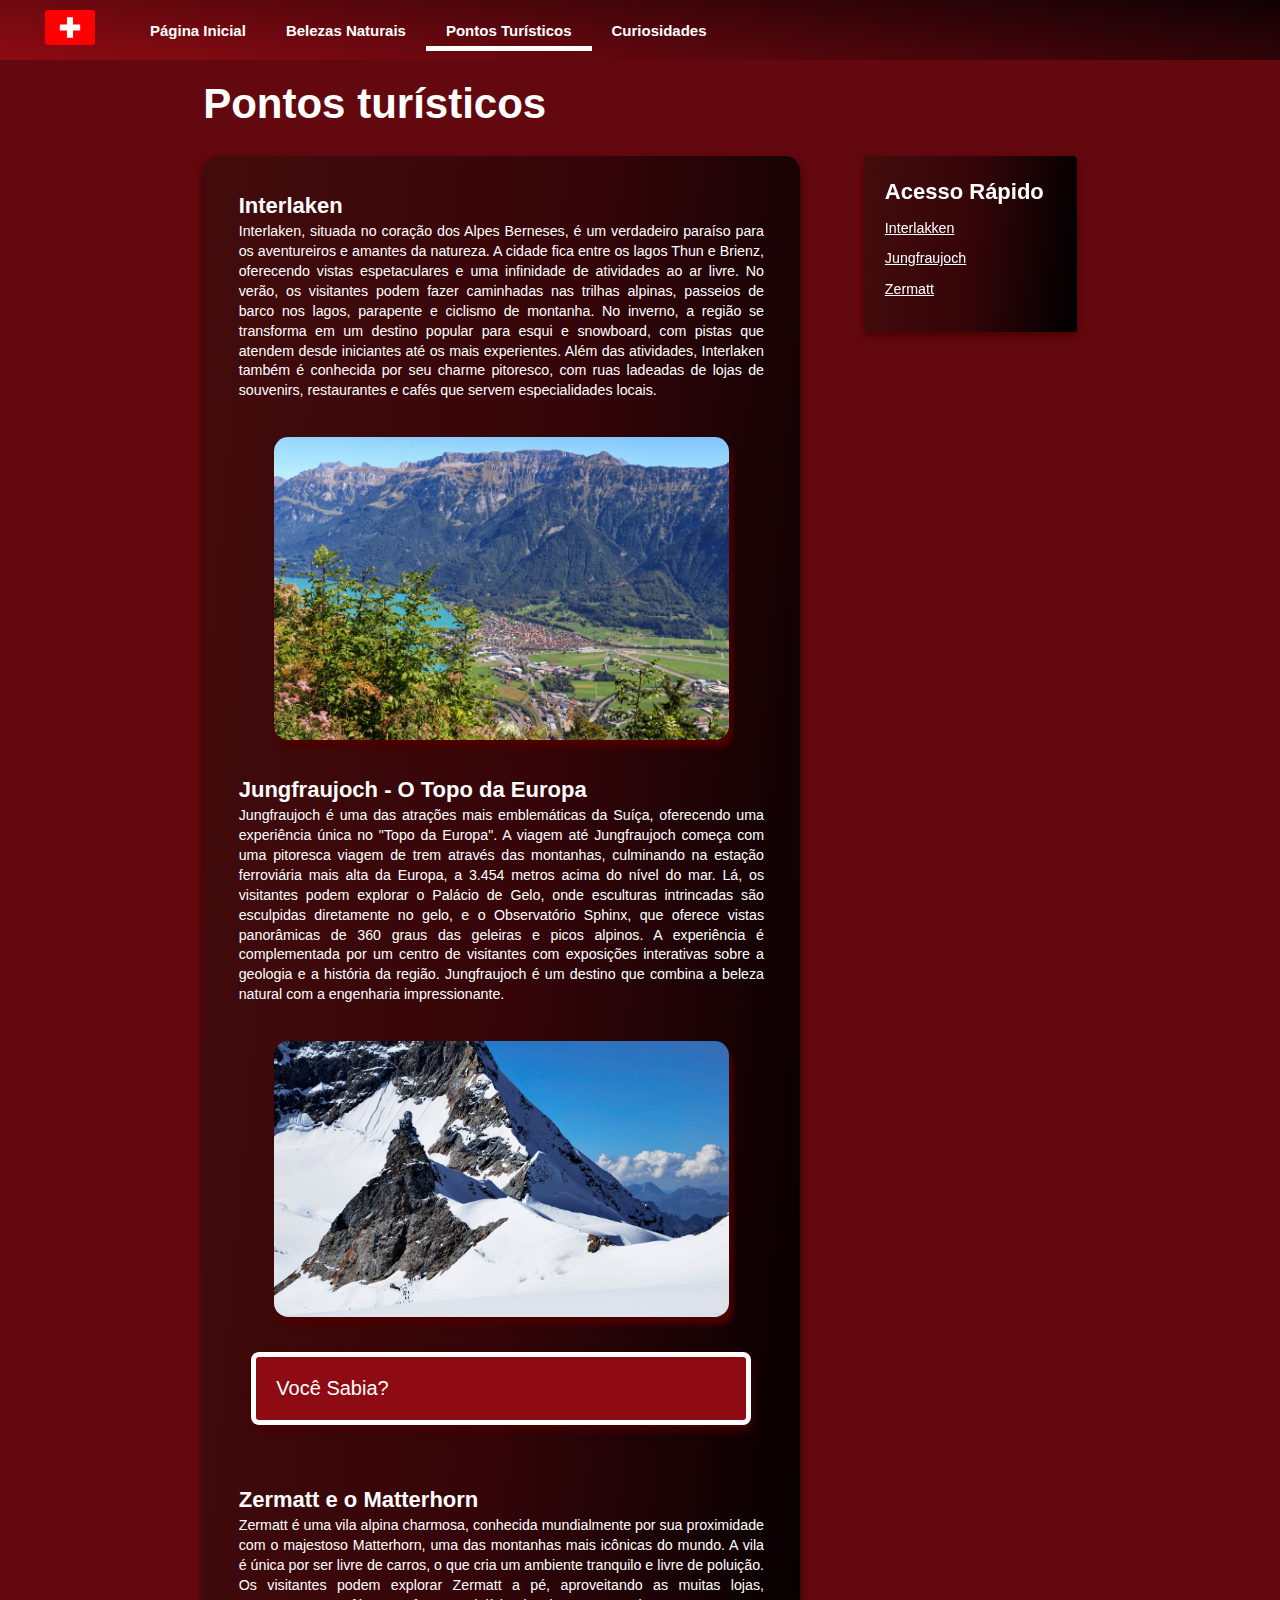
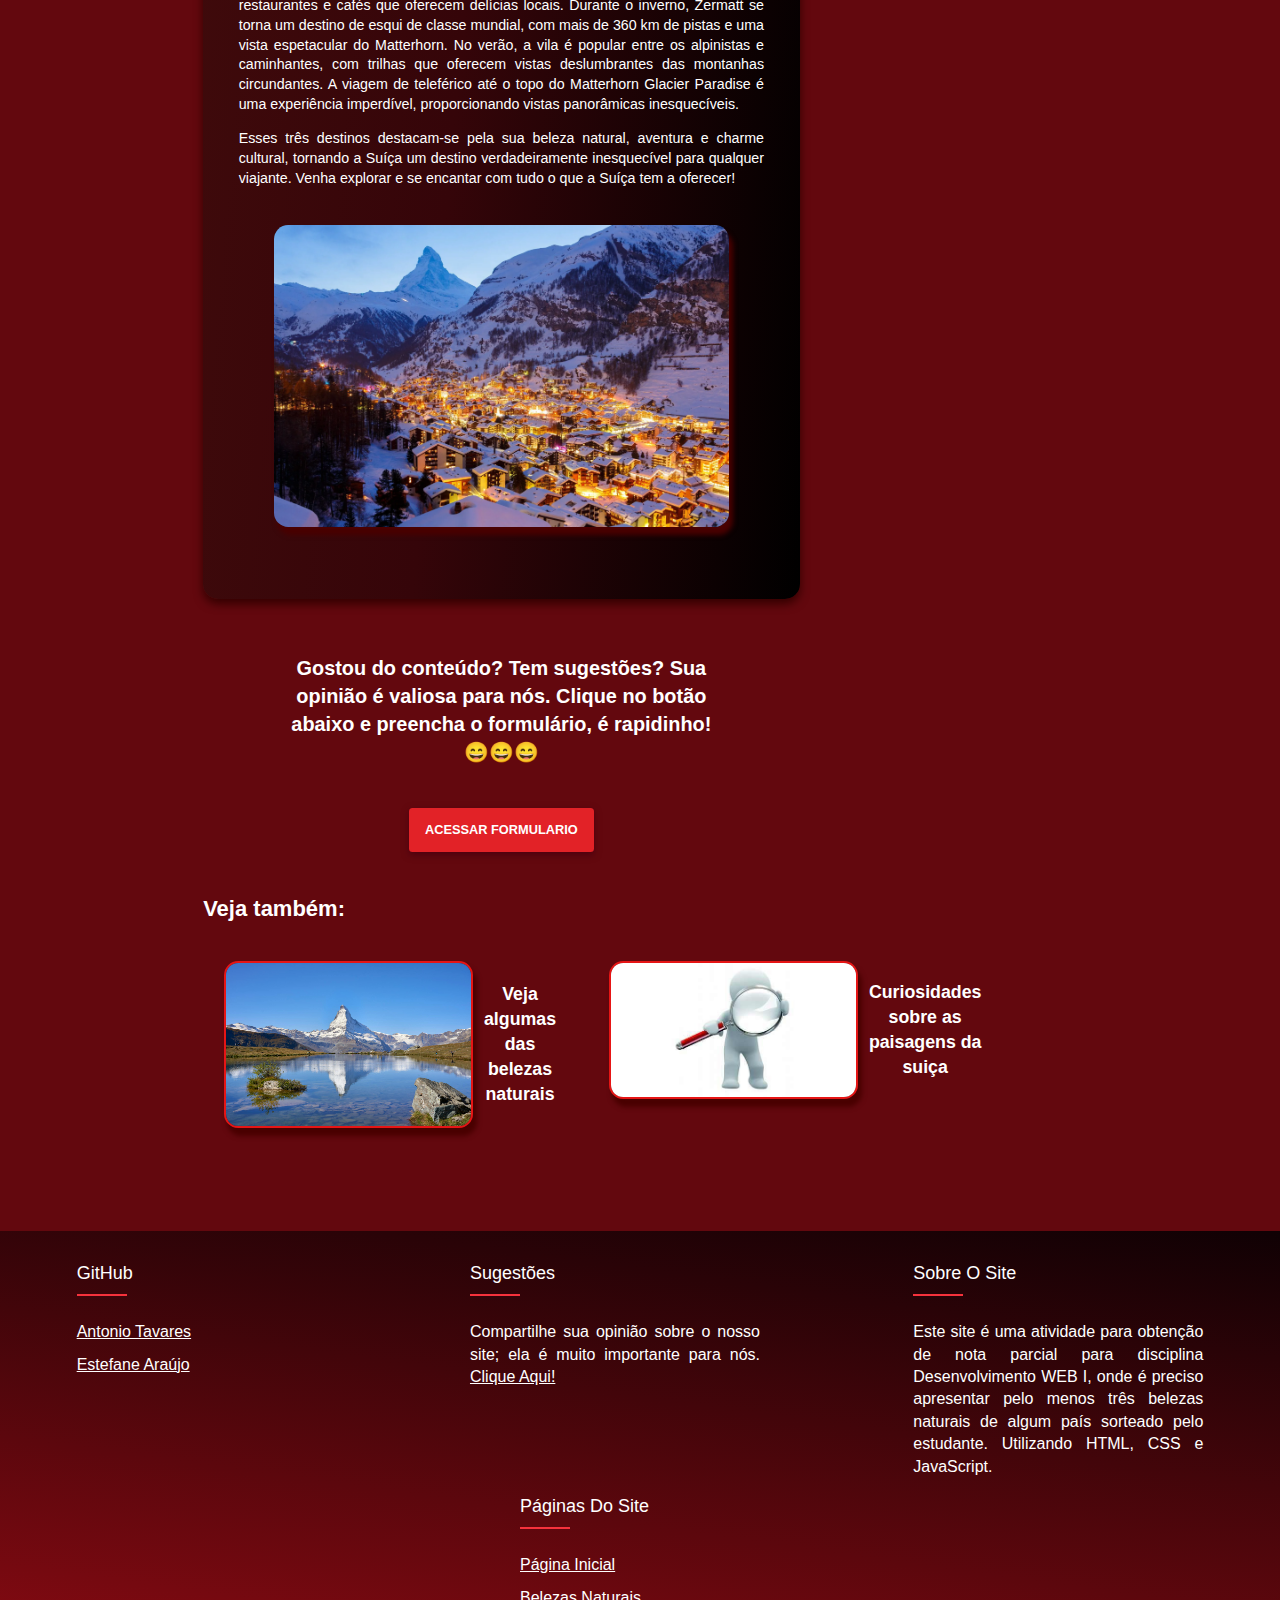
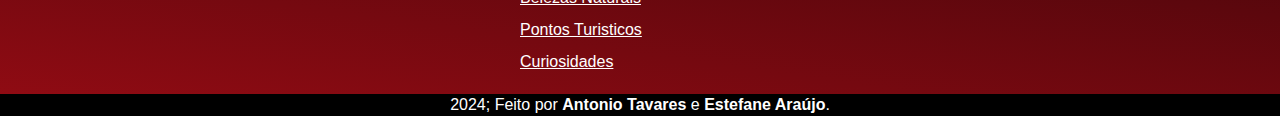
<file: pages/turisticos.html>
<!DOCTYPE html>
<html lang="pt-br">

<head>
    <meta charset="UTF-8">
    <meta name="viewport" content="width=device-width, initial-scale=1.0">
    <link rel="stylesheet" href="https://cdnjs.cloudflare.com/ajax/libs/font-awesome/6.6.0/css/all.min.css"
        integrity="sha512-Kc323vGBEqzTmouAECnVceyQqyqdsSiqLQISBL29aUW4U/M7pSPA/gEUZQqv1cwx4OnYxTxve5UMg5GT6L4JJg=="
        crossorigin="anonymous" referrerpolicy="no-referrer" />
    <link rel="stylesheet" href="/assets/css/paginas.css">
    <link rel="shortcut icon" href="/assets/images/switzerland-flag-icon.svg" type="image/x-icon">
    <title>Página Inicial</title>
</head>


<body>
    <div class="container">
        <header>
            <div id="navbar-placeholder"></div>
            <nav class="navbar" id="navbar">
                <div class="navContainer">
                    <ul class="navLinks">
                        <li>
                            <a href="/index.html"><img src="/assets/images/switzerland-flag-icon.svg" alt="Logo do site, é a bandeira da Suiça simples, com uma cruz de cor branca sólida no meio, e com todo o redor em vermelho sólido."
                                    class="logo"></a>
                        </li>
                        <li><a href="/index.html">Página Inicial</a></li>
                        <li><a href="/pages/paisagens.html">Belezas Naturais</a></li>
                        <li><a href="/pages/turisticos.html">Pontos Turísticos</a></li>
                        <li><a href="/pages/curiosidades.html">Curiosidades</a></li>
                    </ul>
                </div>
            </nav>
        </header>



        <div class="content">
            <main>
                <h1>Pontos turísticos</h1>
                <div class="linha">

                    <div class="coluna">
                        <section class="conteudoPaginas">
                            <h2 id="Topico1">Interlaken</h2>
                            <p>Interlaken, situada no coração dos Alpes Berneses, é um verdadeiro paraíso para os
                                aventureiros e
                                amantes da natureza. A cidade fica entre os lagos Thun e Brienz, oferecendo vistas
                                espetaculares
                                e uma infinidade de atividades ao ar livre. No verão, os visitantes podem fazer
                                caminhadas nas
                                trilhas alpinas, passeios de barco nos lagos, parapente e ciclismo de montanha. No
                                inverno, a
                                região se transforma em um destino popular para esqui e snowboard, com pistas que
                                atendem desde
                                iniciantes até os mais experientes. Além das atividades, Interlaken também é conhecida
                                por seu
                                charme pitoresco, com ruas ladeadas de lojas de souvenirs, restaurantes e cafés que
                                servem
                                especialidades locais.</p>

                            <div>
                                <img src="/assets/images/interlaken.jpg" alt="Interlaken. A imagem mostra uma vista panorâmica de uma cidade situada em um vale cercado por montanhas. No primeiro plano, há vegetação verdejante com arbustos e flores. Ao fundo, é possível ver um lago de cor azul-turquesa que se estende ao longo da cidade. A cidade possui várias casas e edifícios, além de áreas verdes e campos. As montanhas ao fundo são imponentes, com picos rochosos e cobertas por vegetação. O céu está claro e azul, sugerindo um dia ensolarado. Esta imagem é interessante por capturar a beleza natural da paisagem montanhosa e a integração harmoniosa da cidade com o ambiente natural ao seu redor">

                            </div>

                            <h2 id="Topico2">Jungfraujoch - O Topo da Europa</h2>
                            <p>Jungfraujoch é uma das atrações mais emblemáticas da Suíça, oferecendo uma experiência
                                única no
                                "Topo da Europa". A viagem até Jungfraujoch começa com uma pitoresca viagem de trem
                                através das
                                montanhas, culminando na estação ferroviária mais alta da Europa, a 3.454 metros acima
                                do nível
                                do mar. Lá, os visitantes podem explorar o Palácio de Gelo, onde esculturas intrincadas
                                são
                                esculpidas diretamente no gelo, e o Observatório Sphinx, que oferece vistas panorâmicas
                                de 360
                                graus das geleiras e picos alpinos. A experiência é complementada por um centro de
                                visitantes
                                com exposições interativas sobre a geologia e a história da região. Jungfraujoch é um
                                destino
                                que combina a beleza natural com a engenharia impressionante.</p>

                            <div>
                                <img src="/assets/images/jungfraujoch.jpeg" alt="Jungfraujoch. A imagem mostra uma paisagem montanhosa coberta de neve, com um pico rochoso proeminente no centro. No topo deste pico, há uma estrutura que parece ser um observatório ou estação de pesquisa, destacando-se contra o fundo branco da neve. A montanha é íngreme e apresenta várias camadas de rocha exposta, contrastando com a neve que cobre a maior parte da área. Ao fundo, é possível ver outras montanhas e um céu azul claro com algumas nuvens. Esta imagem é interessante porque captura a beleza e a imponência das montanhas cobertas de neve, além de mostrar uma estrutura humana em um local remoto e de difícil acesso, sugerindo a presença de atividades científicas ou de observação em um ambiente extremo.">

                            </div>


                            <div id="containerAccordion">
                                <div class="accordion">

                                    <button class="accordion-header">
                                        <span>Você Sabia?</span>
                                        <i class="fa-solid fa-chevron-down arrow"></i>
                                    </button>

                                    <div class="accordion-body">
                                        <p>Uma curiosidade interessante sobre o Jungfraujoch é que ele é conhecido como
                                            o "Topo da Europa". Esta estação de trem, localizada nos Alpes Suíços, é a
                                            estação de trem mais alta da Europa, situada a 3.454 metros acima do nível
                                            do mar.</p>
                                    </div>
                                </div>
                            </div>


                            <h2 id="Topico3">Zermatt e o Matterhorn</h2>
                            <p>Zermatt é uma vila alpina charmosa, conhecida mundialmente por sua proximidade com o
                                majestoso
                                Matterhorn, uma das montanhas mais icônicas do mundo. A vila é única por ser livre de
                                carros, o
                                que cria um ambiente tranquilo e livre de poluição. Os visitantes podem explorar Zermatt
                                a pé,
                                aproveitando as muitas lojas, restaurantes e cafés que oferecem delícias locais. Durante
                                o
                                inverno, Zermatt se torna um destino de esqui de classe mundial, com mais de 360 km de
                                pistas e
                                uma vista espetacular do Matterhorn. No verão, a vila é popular entre os alpinistas e
                                caminhantes, com trilhas que oferecem vistas deslumbrantes das montanhas circundantes. A
                                viagem
                                de teleférico até o topo do Matterhorn Glacier Paradise é uma experiência imperdível,
                                proporcionando vistas panorâmicas inesquecíveis.</p>
                            <p>Esses três destinos destacam-se pela sua beleza natural, aventura e charme cultural,
                                tornando a
                                Suíça um destino verdadeiramente inesquecível para qualquer viajante. Venha explorar e
                                se
                                encantar com tudo o que a Suíça tem a oferecer!</p>

                            <div>
                                <img src="/assets/images/zermatt-matterhorn.webp" alt="Zermatt. A imagem mostra uma pitoresca cidade alpina coberta de neve ao entardecer, com luzes brilhantes iluminando as casas e ruas. Ao fundo, destaca-se uma imponente montanha coberta de neve, que é o Matterhorn, uma das montanhas mais icônicas dos Alpes suíços. A cidade está situada em um vale cercado por montanhas, criando uma cena de inverno encantadora e acolhedora. A combinação das luzes quentes das construções com a paisagem nevada e a majestosa montanha ao fundo torna a imagem visualmente atraente e interessante, destacando a beleza natural e a arquitetura típica da região alpina.">

                            </div>
                        </section>
                        <section>
                            <div class="chamadaFormulario">
                                <p>Gostou do conteúdo? Tem sugestões? Sua opinião é valiosa para nós. Clique no botão abaixo e preencha o formulário, é rapidinho! &#128516;&#128516;&#128516;</p>
                                <div class="botaoHome">
                                    <a href="/pages/formulario.html"><button class="botoes" type="button">Acessar
                                            Formulario</button></a>
                                </div>
                            </div>
                        </section>
                    </div>

                    <div class="coluna">

                        <nav class="menuAcessoRapido">
                            <h2>Acesso Rápido</h2>
                            <ul>
                                <li><a href="#Topico1">Interlakken</a></li>
                                <li><a href="#Topico2">Jungfraujoch</a></li>
                                <li><a href="#Topico3">Zermatt </a></li>
                            </ul>

                        </nav>
                    </div>
                </div>

            </main>
            <section class="recomendacao">
                <div>
                    <h2>Veja também:
                    </h2>
                    <ul>
                        <li>
                            <a href="/pages/paisagens.html">
                                <img src="/assets/images/matterhorn.jpg" alt="Matterhorn. A imagem mostra uma paisagem deslumbrante com uma montanha coberta de neve ao fundo, refletida em um lago cristalino em primeiro plano. A montanha, com seu pico icônico e forma triangular, é cercada por outras montanhas menores também cobertas de neve. O céu está claro e azul, sem nuvens, o que contribui para a nitidez do reflexo no lago. Na margem do lago, há vegetação rasteira e algumas pedras, com uma pequena planta crescendo em uma rocha no meio da água. A imagem transmite uma sensação de tranquilidade e beleza natural, destacando a majestade da montanha e a pureza do ambiente alpino.">
                                <p>Veja algumas das belezas naturais</p>
                            </a>
                        </li>

                        <li>
                            <a href="/pages/curiosidades.html">
                                <img src="/assets/images/curiosidade.jpeg" alt="A imagem mostra uma figura humana estilizada de cor cinza, segurando uma lupa com cabo vermelho. A lupa está posicionada na frente do rosto da figura, ampliando a área onde está focada. Esta imagem é interessante e relevante porque simboliza a ação de examinar ou investigar algo de perto, frequentemente associada à busca por detalhes ou à realização de análises minuciosas.">
                                <p>Curiosidades sobre as paisagens da suiça</p>
                            </a>
                        </li>
                    </ul>
                </div>
            </section>
        </div>


        <footer class="footer">
            <section class="footerContainer">
                <div class="footerRaia">

                    <div class="footerColuna">
                        <h3>GitHub</h3>
                        <ul>
                            <li><a href="https://github.com/toniink" target="_blank">Antonio Tavares</a></li>
                            <li><a href="https://github.com/EstefaneRodriguesDeAraujo" target="_blank">Estefane
                                    Araújo</a></li>
                        </ul>
                    </div>
                    <div class="footerColuna">
                        <h3>Sugestões</h3>
                        <p>Compartilhe sua opinião sobre o nosso site; ela é muito importante para nós.  <a
                                href="/pages/formulario.html">Clique Aqui!</a> </p>
                    </div>

                    <div class="footerColuna">
                        <h3>Sobre o site</h3>
                        <p>Este site é uma atividade para obtenção de nota parcial para disciplina Desenvolvimento WEB
                            I, onde é preciso apresentar pelo menos três belezas naturais de algum país sorteado pelo
                            estudante. Utilizando HTML, CSS e JavaScript.</p>
                    </div>

                    <div class="footerColuna">
                        <h3>Páginas do site</h3>
                        <ul>
                            <li><a href="/index.html">Página Inicial</a></li>
                            <li><a href="/pages/paisagens.html">Belezas Naturais</a></li>
                            <li><a href="/pages/turisticos.html">Pontos Turisticos</a></li>
                            <li><a href="/pages/curiosidades.html">Curiosidades</a></li>

                        </ul>
                    </div>
                </div>
            </section>
            <section>
                <div class="footerBottom">
                    <span>2024; Feito por <span class="feitoPor">Antonio Tavares</span> e <span class="feitoPor">Estefane
                            Araújo</span>.</span>
                </div>
            </section>
        </footer>
    </div>
</body>




<script src="/assets/js/app.js"></script>

</html>
</file>
<file: assets/css/paginas.css>
* {
    font-family: Arial, Helvetica, sans-serif;
    box-sizing: border-box;
    margin: 0;
    padding: 0;
}

.container {
    display: flex;
    flex-direction: column;
    min-height: 100vh;
}

#navbar-placeholder {
    height: 120px;
}

.navLinks {
    height: 100px;
}

.navbar {
    position: fixed;
    top: 0;
    width: 100%;
    z-index: 1000;
    transition: top 0.3s;
}

.navbar ul {
    font-size: 16px;
    background-image: linear-gradient(8deg, #8f0b13, #100104);
    padding: 0;
    margin: 0;
    overflow: hidden;
    font-weight: 600;
    display: flex;
    align-items: center;
}

ul {
    list-style-type: none;
    text-decoration: none;
}

.logo {
    max-width: 80px;
    width: 100px;
    margin: auto 20px;
    padding: 20px 0;
    cursor: pointer;
    border-radius: 8px;
    transition: transform 0.3s ease, box-shadow 0.3s ease;
}

.logo:hover {
    transform: scale(1.05);
}

.navbar a {
    color: white;
    text-decoration: none;
    padding: 30px 30px;
}

.navbar li {
    position: relative;
    list-style: none;
}

.navbar li.active::before {
    content: "";
    position: absolute;
    left: 0;
    bottom: -10px;
    background-color: #FFFFFF;
    height: 5px;
    width: 100%;
    box-sizing: border-box;
}

.navbar a:hover {
    color: #ffcab4;
    transition: all 0.3s ease;
}

@media (max-width: 1366px) {
    .navbar ul {
        font-size: 15px;
        padding: 0 10px;
    }

    .logo {
        width: 50px;
        margin: 10px 15px;
    }

    .navbar a {
        padding: 25px 20px;
    }

    .navLinks {
        height: 60px;
    }
}

@media (max-width: 768px) {
    .navbar {
        flex-direction: column;
        align-items: center;
    }

    .navbar ul {
        flex-direction: column;
        font-size: 14px;
        padding: 0;
    }

    .logo {
        width: 80px;
        margin: 10px 0;
    }

    .navbar a {
        padding: 15px 10px;
        text-align: center;
    }

    .navLinks {
        height: 80px;
    }
}






body {
    height: 100%;
    margin: 0;
    padding: 0px;
    background-color: #63080e;
    line-height: 1.5;
    text-align: justify;
}



.content {
    flex: 1;
    padding: 20px;
    margin: 0 auto;
}

h1 {
    font-size: 48px;
    margin-top: 50px;
    margin-bottom: 25px;
    color: #FFFFFF;
}

h2 {
    font-size: 24px;
    color: #FFFFFF;
}

p {
    margin-bottom: 1em;
    color: #FFFFFF;
}

@media (max-width: 1366px) {
    body {
        line-height: 1.4;
    }

    .content {
        padding: 18px;
        padding-top: 0px
    }

    h1 {
        font-size: 42px;
        margin-top: 15px;
        margin-bottom: 22px;
    }

    h2 {
        font-size: 22px;
    }
}


#wide {
    position: absolute;
    top: 0;
    left: 0;
    width: 100%;
    height: 55vh;
    object-fit: cover;
    z-index: -1;
    margin: 0;
    padding: 0;
    filter: brightness(50%) blur(2px) saturate(3);
    border-bottom: 5px solid #300000;
}

@media (max-width: 1366px) {
    #wide {
        width: 1366px;
        height: 60.05vh;
        filter: brightness(50%) blur(1.422px) saturate(3);
        border-bottom: 3.555px solid black;
    }
}


.imgContainer {
    position: relative;
    width: 100%;
    height: 500px;
    overflow: hidden;
}


.imageContainer h1 {
    color: white;
}

.h2Home {
    display: inline-block;
    max-width: 600px;
    color: white;
    margin-bottom: 100px;
}

.imagemHome {
    margin-left: 30px;
    border-radius: 20px;
    box-shadow: 5px 10px 8px rgb(73, 1, 1);
}

.imageContainer {
    width: fit-content;
    margin: 100px auto;
    display: flex;
    flex-direction: column;
}

.imageContainer img {
    width: 630px;
}

.alinhamento {
    display: flex;
    align-items: center;
    width: fit-content;
    margin-top: 30px
}

.paragrafoHome {
    display: inline-block;
    font-size: 20px;
    background-image: linear-gradient(95deg, rgb(67, 12, 12)000, #350509, #000000);
    box-shadow: 0px 10px 20px rgb(73, 1, 1);
    border-radius: 15px;
    padding: 50px;
    min-width: 400px;
    max-width: 600px;
    margin-top: 30px;
}

@media (max-width: 1366px) {
    .imgContainer {
        height: 355.5px;
    }

    .textContainer {
        padding-top: 355.5px;
    }

    .h2Home {
        max-width: 426.6px;
        margin-bottom: 71.1px;
    }

    .imagemHome {
        margin-left: 21.33px;
        border-radius: 14.22px;
        box-shadow: 3.555px 7.11px 5.688px rgb(73, 1, 1);
    }

    .imageContainer img {
        width: 447.3px;
    }

    .alinhamento {
        margin-top: 21.33px;
    }

    .paragrafoHome {
        font-size: 14.22px;
        padding: 35.55px;
        min-width: 284.4px;
        max-width: 426.6px;
        margin-top: 21.33px;
    }
}



.carousel {
    margin: auto 30px;
    position: relative;
    width: 100%;
    min-width: 450px;
    max-width: 500px;
    overflow: hidden;
    border-radius: 10px;
    border: 5px solid #300000;
}

.slides {
    display: flex;
    transition: transform 0.5s ease-in-out;
    width: 130%;
    justify-content: flex-start;
}

.slides img {
    width: 100%;
    height: auto;
    flex-shrink: 0;
    cursor: pointer;
}

.slides img[alt]::after {
    content: attr(alt);
    visibility: hidden;
    display: none;
}

.indicators {
    position: absolute;
    bottom: 10px;
    left: 50%;
    transform: translateX(-50%);
    display: flex;
    gap: 10px;
}

.dot {
    width: 10px;
    height: 10px;
    border-radius: 50%;
    background-color: #ccc;
    cursor: pointer;
    transition: background-color 0.5s;
}

.dot.active {
    background-color: #333;
}


.customLightbox {
    display: none;
    position: fixed;
    z-index: 1000;
    padding-top: 60px;
    left: 0;
    top: 0;
    width: 100%;
    height: 100%;
    overflow: auto;
    background-color: rgba(0, 0, 0, 0.9);
}

.customLightboxContent {
    margin: auto;
    display: block;
    width: 90%;
    max-width: 900px;
    height: 80vh;
    object-fit: contain;
    pointer-events: none;
}

#customCaption {
    margin: auto;
    display: block;
    width: 80%;
    max-width: 700px;
    text-align: center;
    color: #ccc;
    padding: 10px 0;
    position: absolute;
    top: 10px;
    left: 50%;
    transform: translateX(-50%);
    background-color: rgba(0, 0, 0, 0.5);
    padding: 5px 10px;
    border-radius: 5px;
}

.customClose {
    position: absolute;
    top: 20px;
    right: 35px;
    color: #fff;
    font-size: 40px;
    font-weight: bold;
    cursor: pointer;
}

.customClose:hover,
.customClose:focus {
    color: #bbb;
    text-decoration: none;
}

.customLightbox-thumbnails {
    display: flex;
    gap: 20px;
    justify-content: center;
    position: absolute;
    bottom: 10px;
    width: 900px;
    overflow-x: auto;
    transform: translateX(-50%);
    left: 50%;
}

.customLightbox-thumbnail {
    width: 70px;
    height: 150px;
    cursor: pointer;
    object-fit: cover;
    border-radius: 5px;
    box-shadow: 0 2px 4px rgba(0, 0, 0, 0.2);
}

.customLightbox-thumbnail.selected {
    border: 2px solid white;
}

.image-count {
    position: absolute;
    bottom: 60px;
    width: 100%;
    text-align: center;
    color: #fff;
    font-size: 16px;
}


.customPrev,
.customNext {
    cursor: pointer;
    position: absolute;
    top: 50%;
    width: auto;
    padding: 16px;
    color: white;
    font-weight: bold;
    font-size: 24px;
    transition: 0.3s;
    user-select: none;
    background-color: rgba(0, 0, 0, 0.5);
    border-radius: 5px;
    z-index: 2;
}

.customPrev {
    left: 10px;
}

.customNext {
    right: 10px;
}

.customPrev:hover,
.customNext:hover {
    background-color: rgba(0, 0, 0, 0.8);
}

@media (max-width: 1366px) {
    .carousel {
        margin: auto 20px;
        min-width: 300px;
        max-width: 350px;
        min-height: 300px;
        max-height: 350px;
    }

    .slides {
        width: 120%;
    }

    .slides img {
        max-width: 400px;
        height: auto;
        object-fit: cover;
    }

    .indicators {
        bottom: 8px;
    }

    .dot {
        width: 8px;
        height: 8px;
    }
}





.segundoParagrafoHome {
    font-size: 38px;
    font-weight: bold;
    text-align: center;
    align-items: center;
    max-width: 600px;
    margin: 0 auto 0 auto;
    color: white;
}




.botaoHome {
    text-align: center;
    padding-top: 30px;
}

.botoes {
    background-color: #e22227;
    border: none;
    width: 260px;
    font-size: 18px;
    font-weight: bold;
    padding: 20px;
    text-align: center;
    text-decoration: none;
    text-transform: uppercase;
    color: white;
    border-radius: 5px;
    cursor: pointer;
    box-shadow: 0px 3px 10px #4d000f;
}


.botoes:hover,
.botoes:focus,
.botoes:active {
    box-shadow: 0px 10px 20px #4d000f;
    -webkit-transform: scale(1.1);
    transform: scale(1.1);
    color: #fbebd8;
    transition: all 0.3s ease;
}

@media (max-width: 1366px) {
    .segundoParagrafoHome {
        font-size: 27px;
        max-width: 426.6px;
    }

    .botaoHome {
        padding-top: 21.33px;
    }

    .botoes {
        width: 184.86px;
        font-size: 12.798px;
        padding: 14.22px;
        border-radius: 3.555px;
        box-shadow: 0px 2.133px 7.11px #4d000f;
    }

    .botoes:hover,
    .botoes:focus,
    .botoes:active {
        box-shadow: 0px 7.11px 14.22px #4d000f;
        transform: scale(1.1);
        color: #fbebd8;
        transition: all 0.3s ease;
    }
}


.linha {
    display: flex;
}

.coluna {
    flex: 50%;

}

.conteudoPaginas {
    font-size: 20px;
    background-image: linear-gradient(95deg, rgb(67, 12, 12)000, #350509, #000000);
    box-shadow: 0px 5px 10px rgb(52, 0, 0);
    border-radius: 15px;
    padding: 50px;
    width: 840px;
    margin-bottom: 80px;
}

.conteudoPaginas img {
    border-radius: 20px;
    box-shadow: 5px 10px 8px #300000;
    margin: 50px auto;
    width: 640px;
    display: block;
    height: auto;
}

@media (max-width: 1366px) {
    .conteudoPaginas {
        font-size: 14.22px;
        padding: 35.55px;
        width: 596.4px;
        margin-bottom: 56.88px;
    }

    .conteudoPaginas img {
        border-radius: 14.22px;
        box-shadow: 3.555px 7.11px 5.688px rgb(73, 1, 1);
        margin: 35.55px auto;
        width: 454.44px;
    }
}


iframe {
    display: block;
    margin: 0 auto;
}

@media(max-width: 1366px) {
    iframe {
        max-width: 500px;
        max-height: 300px;
    }
}


.gallery {
    position: relative;
    border: 5px solid #300000;
    background-color: #535353;
    border-radius: 15px;
    padding: 15px;
    display: flex;
    flex-direction: column;
    align-items: center;
    margin-top: 20px;
    margin-bottom: 50px;
    width: 100%;
    max-width: 800px;
}

.main-slider {
    width: 100%;
    height: 400px;
    display: flex;
    overflow: hidden;
    position: relative;
    z-index: 1;
}

.gallery-item {
    width: 100%;
    height: 100%;
    object-fit: cover;
    cursor: pointer;
    border-radius: 10px;
    box-shadow: 0 4px 8px rgba(0, 0, 0, 0.2);
    transition: transform 0.3s;
    display: none;
    position: relative;
    z-index: 1;
}

.gallery-item.active {
    display: block;
}

.prev-slider,
.next-slider {
    cursor: pointer;
    position: absolute;
    top: 50%;
    width: auto;
    padding: 16px;
    margin-top: -50px;
    color: white;
    font-weight: bold;
    font-size: 24px;
    transition: 0.3s;
    user-select: none;
    background-color: rgba(0, 0, 0, 0.5);
    border-radius: 5px;
    z-index: 2;
}

.prev-slider {
    left: 0;
}

.next-slider {
    right: 0;
}

.prev-slider:hover,
.next-slider:hover {
    background-color: rgba(0, 0, 0, 0.8);
}

.thumbnail-container {
    display: flex;
    gap: 10px;
    margin-top: 20px;
    justify-content: flex-start;
    overflow-x: auto;
    max-width: 100%;
    white-space: nowrap;
    padding-left: 20px;
    padding-bottom: 10px;
    box-sizing: border-box;
}

.thumbnail {
    width: 100px;
    height: 100px;
    cursor: pointer;
    object-fit: cover;
    border-radius: 5px;
    box-shadow: 0 2px 4px rgba(0, 0, 0, 0.2);
    transition: transform 0.3s;
}

.thumbnail:hover {
    transform: scale(1.05);
}

.thumbnail.selected {
    border: 2px solid white;
}

.scroll-left,
.scroll-right {
    background-color: rgba(0, 0, 0, 0.5);
    border: none;
    color: white;
    padding: 20px;
    cursor: pointer;
    position: absolute;

    transform: translateY(-50%);
    z-index: 2;
}

.scroll-left {
    left: 0px;
    bottom: 35px;
}

.scroll-right {
    right: 0px;
    bottom: 35px;
}

.scroll-left:hover,
.scroll-right:hover {
    background-color: rgba(0, 0, 0, 0.8);
}

.thumbnails-wrapper {
    display: flex;
    overflow-x: auto;
    scroll-behavior: smooth;
    width: calc(100% - 40px);
    padding-right: 20px;
}

.lightbox {
    display: none;
    position: fixed;
    z-index: 1000;
    padding-top: 60px;
    left: 0;
    top: 0;
    width: 100%;
    height: 100%;
    overflow: auto;
    background-color: rgba(0, 0, 0, 0.9);
}

.lightbox-content {
    margin: auto;
    display: block;
    width: 90%;
    max-width: 900px;
    height: 80vh;
    object-fit: contain;
}

.close {
    position: absolute;
    top: 20px;
    right: 35px;
    color: #fff;
    font-size: 40px;
    font-weight: bold;
    cursor: pointer;
}

.prev,
.next {
    cursor: pointer;
    position: absolute;
    top: 50%;
    width: auto;
    padding: 20px;
    margin-top: -50px;
    color: white;
    font-weight: bold;
    font-size: 40px;
    transition: 0.3s;
    user-select: none;
}

.prev {
    left: 20px;
}

.next {
    right: 20px;
}

.prev:hover,
.next:hover {
    background-color: rgba(0, 0, 0, 0.8);
}

.lightbox-thumbnails {
    display: flex;
    gap: 10px;
    justify-content: center;
    position: absolute;
    bottom: 10px;
    width: 90%;
    overflow-x: auto;
}

.lightbox-thumbnail {
    width: 50px;
    height: 50px;
    cursor: pointer;
    object-fit: cover;
    border-radius: 5px;
    box-shadow: 0 2px 4px rgba(0, 0, 0, 0.2);
}

.lightbox-thumbnail.selected {
    border: 2px solid white;
}

.image-count {
    position: absolute;
    bottom: 60px;
    width: 100%;
    text-align: center;
    color: #fff;
    font-size: 16px;
}

.sr-only {
    position: absolute;
    width: 1px;
    height: 1px;
    padding: 0;
    margin: -1px;
    overflow: hidden;
    clip: rect(0, 0, 0, 0);
    border: 0;
}

@media (max-width: 1366px) {
    .gallery {
        max-width: 600px;
    }

    .main-slider {
        height: 284px;
    }

    .gallery-item {
        border-radius: 7px;
        box-shadow: 0 3px 6px rgba(0, 0, 0, 0.2);
    }

    .prev-slider,
    .next-slider {
        padding: 12px;
        margin-top: -35px;
        font-size: 17px;
    }

    .thumbnail {
        width: 70px;
        height: 70px;
        border-radius: 4px;
        box-shadow: 0 1px 3px rgba(0, 0, 0, 0.2);
    }

    .thumbnail-container {
        max-width: 100%;
    }

    .lightbox {
        padding-top: 42px;
    }

    .close {
        top: 14px;
        right: 25px;
        font-size: 28px;
    }

    .prev,
    .next {
        padding: 14px;
        margin-top: -35px;
        font-size: 28px;
    }

    .lightbox-thumbnail {
        width: 35px;
        height: 35px;
        border-radius: 4px;
        box-shadow: 0 1px 3px rgba(0, 0, 0, 0.2);
    }

    .image-count {
        bottom: 42px;
        font-size: 12px;
    }

    .scroll-left {
        left: 0px;
        bottom: 5px;
    }

    .scroll-right {
        right: 0px;
        bottom: 5px;
    }
}







.menuAcessoRapido {
    font-size: 20px;
    background-image: linear-gradient(95deg, rgb(67, 12, 12)000, #350509, #000000);
    box-shadow: 0px 5px 10px rgb(73, 1, 1);
    border-radius: 5px;
    padding: 30px;
    margin-left: 90px;
    width: fit-content;
    position: sticky;
    top: 120px;
    width: 300px;
    z-index: 900;
}

.menuAcessoRapido a {
    display: block;
    margin: 15px auto;
    color: #FFFFFF;
}

.menuAcessoRapido a:hover {
    color: #d42828;
    transition: all 0.3s ease;
}

.menuAcessoRapido:target::before {
    content: "";
    display: block;
    height: 50px;
    margin-top: -50px;
    visibility: hidden;
}

@media (max-width: 1366px) {
    .menuAcessoRapido {
        font-size: 14.22px;
        box-shadow: 0px 3.555px 7.11px rgb(73, 1, 1);
        border-radius: 3.555px;
        padding: 21.33px;
        margin-left: 63.99px;
        top: 85.32px;
        width: 213.3px;
    }

    .menuAcessoRapido a {
        margin: 10.665px auto;
    }

    .menuAcessoRapido:target::before {
        height: 35.55px;
        margin-top: -35.55px;
    }
}


.chamadaFormulario {
    font-size: 28px;
    font-weight: bold;
    text-align: center;
    align-items: center;
    max-width: 600px;
    margin: 0 auto 0 auto;
}

@media (max-width: 1366px) {
    .chamadaFormulario {
        font-size: 19.908px;
        max-width: 426.6px;
    }
}


.recomendacao {
    max-width: 700px;
    margin-top: 60px;
}

.recomendacao ul {
    display: flex;
    list-style-type: none;
    padding: 0;
}

.recomendacao ul li {
    margin: 0 30px;
}

.recomendacao a {
    text-decoration: none;
    color: #000000;
    display: flex;
    flex-direction: row;
    align-items: center;
    transition: transform 0.3s ease, box-shadow 0.3s ease
}

.recomendacao a:hover {
    color: #4d000f;
    transform: scale(1.05);
}

.recomendacao img {
    border-radius: 20px;
    border: 2px solid #e61515;
    box-shadow: 0px 5px 10px rgb(73, 0, 0);
    margin: 50px auto;
    max-width: 350px;
    display: block;
    height: auto;
    transition: transform 0.3s ease, box-shadow 0.3s ease
}

.recomendacao img:hover {
    transform: scale(1.05);
}

.recomendacao p {
    text-align: center;
    font-size: 25px;
    font-weight: 600;
    margin: 15px;
    min-width: 30px;
}

@media (max-width: 1366px) {
    .recomendacao {
        max-width: 497.7px;
        margin-top: 42.66px;
    }

    .recomendacao ul li {
        margin: 0 21.33px;
    }

    .recomendacao img {
        border-radius: 14.22px;
        box-shadow: 3.555px 7.11px 5.688px rgb(73, 1, 1);
        margin: 35.55px auto;
        max-width: 248.85px;
    }

    .recomendacao p {
        font-size: 17.775px;
        margin: 10.665px;
    }
}



#containerAccordion {
    display: flex;
    flex-direction: column;
    gap: 8px;
    width: 500px;
    margin: 0 auto;
    margin-bottom: 60px;
}

.accordion {
    background-color: #8f0b13;
    border: 5px solid white;
    border-radius: 8px;
    padding: 20px;
    color: white;
    cursor: pointer;
    box-shadow: 0px 5px 10px rgb(73, 1, 1);
}

.accordion-header {
    width: 100%;
    border: none;
    background-color: transparent;
    display: flex;
    align-items: center;
    color: white;
    justify-content: space-between;
    font-size: 20px;
    cursor: pointer;
}

.accordion-header span {
    max-width: 100%;
    white-space: nowrap;
    overflow: hidden;
    text-overflow: ellipsis;
}

.accordion-body {
    color: #efdfc5;
    font-size: 16px;
    font-weight: 600;
    opacity: 0;
    height: 0;
}

.accordion-body.active {
    height: 100%;
    opacity: 1;
    padding: 15px 0px;
    overflow: hidden;
    transition: opacity .3s;
}

.arrow {
    transition: transform .2s linear;
}

.accordion:has(.active) .arrow {
    transform: rotate(180deg);
}




.footer {
    padding-top: 70px;
    margin-bottom: 0;
}

.footerContainer {
    background-image: linear-gradient(8deg, #8f0b13, #100104);
    color: white;
    padding: 70px 0px;
    margin: auto;

}

.footerContainer a {
    color: white;
    transition: all 0.3s ease;
}

.footerColuna a:hover {
    color: #ffcab4;
}

.footerRaia {
    display: flex;
    flex-wrap: wrap;
}

.footerColuna {
    padding: 0 30px;
    margin: 0 auto;
    min-width: 300px;
    max-width: 350px;
}

.footerColuna h3 {
    font-size: 18px;
    color: white;
    text-transform: capitalize;
    margin-bottom: 35px;
    font-weight: 500;
    position: relative;
}

.footerColuna h3::before {
    content: "";
    position: absolute;
    left: 0;
    bottom: -10px;
    background-color: #f6323c;
    height: 2px;
    box-sizing: border-box;
    width: 50px;
}


.footerColuna ul li:not(:last-child) {
    margin-bottom: 10px;
}

.footerColuna ul li a {
    font-size: 16px;
    text-transform: capitalize;
    font-weight: 300;
    display: block;
    transition: all 0.3s ease;
}

.footerColuna ul li a:hover {
    color: #ffcab4;
    padding-left: 10px;
}

.footerBottom {
    text-align: center;
    background-color: #000000;
    color: #FFFFFF;
}

.feitoPor {
    font-weight: bold;
}

@media (max-width: 1366px) {
    .footer {
        padding-top: 49.77px;
        margin-bottom: 0;
    }

    .footerContainer {
        padding-top: 30px;
        padding-bottom: 20px;
    }
}
</file>
<file: assets/css/formulario.css>
* {
  font-family: Arial, Helvetica, sans-serif;
  box-sizing: border-box;
  margin: 0;
  padding: 0;
}

.container {
  display: flex;
  flex-direction: column;
  min-height: 100vh;
}

#navbar-placeholder {
  height: 120px;
}

.navLinks {
  height: 100px;
}

.navbar {
  position: fixed;
  top: 0;
  width: 100%;
  z-index: 1000;
  transition: top 0.3s;
}

.navbar ul {
  font-size: 16px;
  background-image: linear-gradient(8deg, #8f0b13, #100104);
  padding: 0;
  margin: 0;
  overflow: hidden;
  font-weight: 600;
  display: flex;
  align-items: center;
}

ul {
  list-style-type: none;
  text-decoration: none;
}

.logo {
  max-width: 80px;
  width: 100px;
  margin: auto 20px;
  padding: 20px 0;
  cursor: pointer;
  border-radius: 8px;
  transition: transform 0.3s ease, box-shadow 0.3s ease;
}

.logo:hover {
  transform: scale(1.05);
}

.navbar a {
  color: white;
  text-decoration: none;
  padding: 30px 30px;
}

.navbar li {
  position: relative;
  list-style: none;
}

.navbar li.active::before {
  content: "";
  position: absolute;
  left: 0;
  bottom: -10px;
  background-color: #ff7070;
  height: 5px;
  width: 100%;
  box-sizing: border-box;
}

.navbar a:hover {
  color: #ffcab4;
  transition: all 0.3s ease;
}

@media (max-width: 1366px) {
  .navbar ul {
    font-size: 15px;
    padding: 0 10px;
  }

  .logo {
    width: 50px;
    margin: 10px 15px;
  }

  .navbar a {
    padding: 25px 20px;
  }

  .navLinks {
    height: 60px;
  }
}

@media (max-width: 768px) {
  .navbar {
    flex-direction: column;
    align-items: center;
  }

  .navbar ul {
    flex-direction: column;
    font-size: 14px;
    padding: 0;
  }

  .logo {
    width: 80px;
    margin: 10px 0;
  }

  .navbar a {
    padding: 15px 10px;
    text-align: center;
  }

  .navLinks {
    height: 80px;
  }
}


body {
  height: 100%;
  margin: 0;
  padding: 0;
  background-color: #FFF5EC;
  line-height: 1.5;
  text-align: justify;
  background-image: url(/assets/images/alpesSuicos.jpeg);
  background-size: cover;
  background-position: center center;
  background-attachment: fixed;
  position: relative;
}

body::before {
  content: "";
  position: absolute;
  top: 0;
  left: 0;
  width: 100%;
  height: 100%;
  background-image: inherit;
  background-size: inherit;
  background-position: inherit;
  background-attachment: inherit;
  filter: brightness(30%);
  z-index: -1;
  opacity: 0.5;
}




.content {
  flex: 1;
  padding: 20px;
  margin: 0 auto;
}

h1 {
  font-size: 48px;
  margin-top: 50px;
  margin-bottom: 25px;
  color: #ffffff;
}

h2 {
  font-size: 24px;
}

p {
  margin-bottom: 1em;
}

@media (max-width: 1366px) {
  body {
    line-height: 1.4;
  }

  .content {
    padding: 18px;
    padding-top: 0px
  }

  h1 {
    font-size: 42px;
    margin-top: 30px;
    margin-bottom: 22px;
  }

  h2 {
    font-size: 22px;
  }
}

form {
  width: 80%;
  background-color: #4c4f54;
  display: flex;
  flex-direction: column;
  padding: 40px;
  border-radius: 10px;
  color: #fbebd8;
  min-width: 400px;
}


.alinhaForm {
  display: flex;
  flex-direction: column;
  align-items: center;
}

input {
  width: 100%;
  height: 30px;
  margin-top: 15px;
  margin-bottom: 15px;
  padding: 10px;
  outline: none;
  box-sizing: border-box;
}

textarea {
  width: 100%;
  margin-top: 15px;
  margin-bottom: 15px;
  padding: 10px;
  outline: none;
  box-sizing: border-box;
}

form button[type="submit"] {
  background-color: #94272e;
  color: #fbebd8;
  padding: 15px 10px;
  border: none;
  margin-top: 16px;
  cursor: pointer;
  width: 100%;
  border-radius: 5px;
  font-size: 24px;
  font-weight: 600;
}

form button[type="submit"]:hover {
  background-color: #96383e;
}

.span-required {
  color: red;
  font-size: 0.875rem;
  margin-top: 5px;

  display: none;
}

@media (max-width: 1366px) {
  form {
    padding: 28.44px;
    border-radius: 7.11px;
    min-width: 284.4px;
  }

  input,
  textarea {
    height: 21.33px;
    margin-top: 10.665px;
    margin-bottom: 10.665px;
    padding: 7.11px;
  }

  form button[type="submit"] {
    padding: 10.665px 7.11px;
    margin-top: 11.376px;
    border-radius: 3.555px;
    font-size: 17.064px;
  }

  .span-required {
    font-size: 0.622rem;
    margin-top: 3.555px;
  }
}

.footer {
  padding-top: 70px;
  margin-bottom: 0;
}

.footerContainer {
  background-image: linear-gradient(8deg, #8f0b13, #100104);
  color: white;
  padding: 70px 0px;
  margin: auto;

}

.footerContainer a {
  color: white;
  transition: all 0.3s ease;
}

.footerColuna a:hover {
  color: #ffcab4;
}

.footerRaia {
  display: flex;
  flex-wrap: wrap;
}

.footerColuna {
  padding: 0 30px;
  margin: 0 auto;
  min-width: 300px;
  max-width: 350px;
}

.footerColuna h3 {
  font-size: 18px;
  color: white;
  text-transform: capitalize;
  margin-bottom: 35px;
  font-weight: 500;
  position: relative;
}

.footerColuna h3::before {
  content: "";
  position: absolute;
  left: 0;
  bottom: -10px;
  background-color: #f6323c;
  height: 2px;
  box-sizing: border-box;
  width: 50px;
}


.footerColuna ul li:not(:last-child) {
  margin-bottom: 10px;
}

.footerColuna ul li a {
  font-size: 16px;
  text-transform: capitalize;
  font-weight: 300;
  display: block;
  transition: all 0.3s ease;
}

.footerColuna ul li a:hover {
  color: #ffcab4;
  padding-left: 10px;
}

.footerBottom {
  text-align: center;
  background-color: #000000;
  color: #FFFFFF;
}

.feitoPor {
  font-weight: bold;
}

@media (max-width: 1366px) {
  .footer {
    padding-top: 49.77px;
    margin-bottom: 0;
  }

  .footerContainer {
    padding-top: 30px;
    padding-bottom: 20px;
  }
}
</file>
